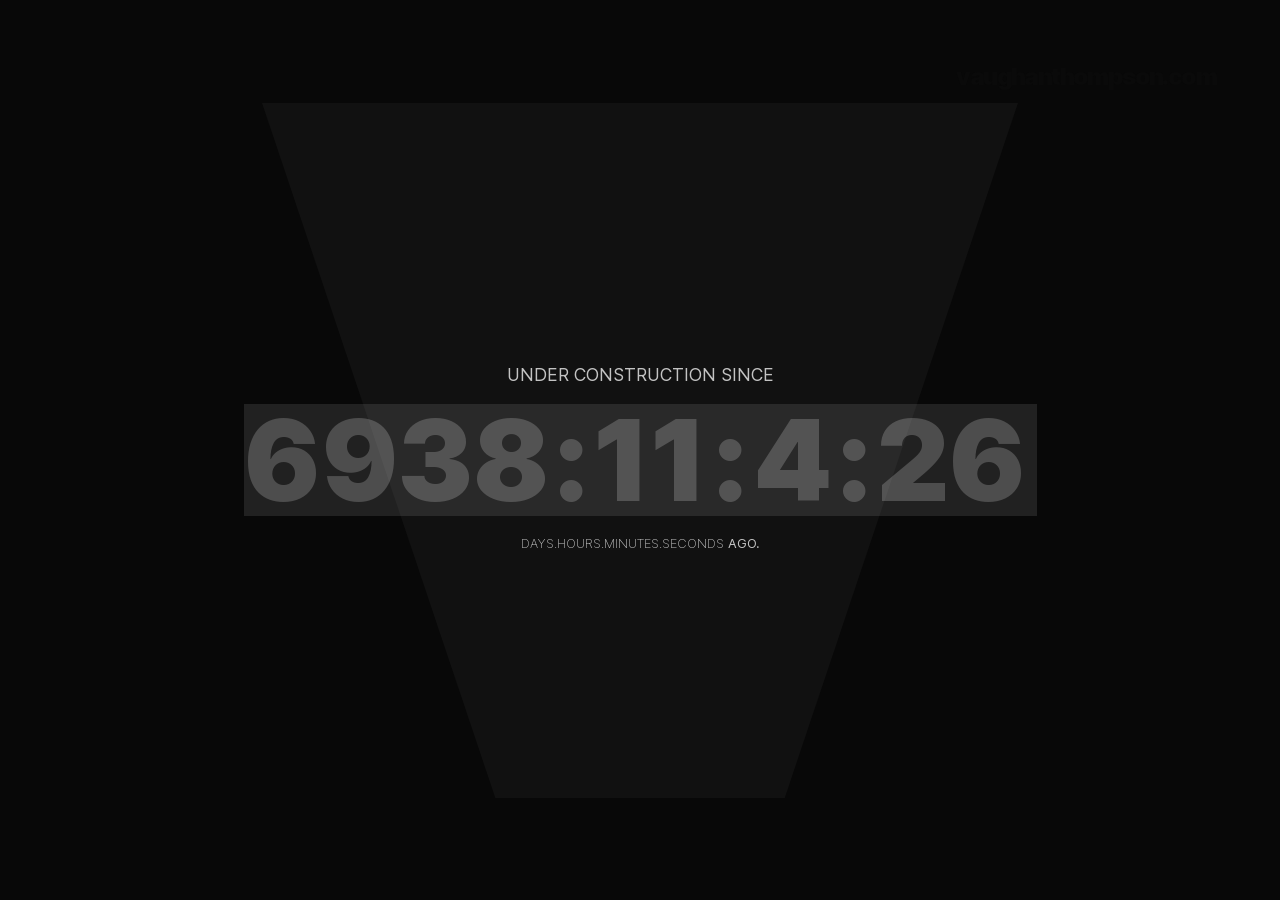
<file: index.html>
﻿
<!DOCTYPE html>
<html>
<head>

    <title>vaughanthompson.com</title>
    <meta charset="utf-8" />
    <meta name="viewport" content="width=device-width, minimum-scale=1, initial-scale=1, shrink-to-fit=no">
    <meta name="twitter:title" property="og:title" content="Vaughan Thompson. vaughanthompson.com" />
    <meta name="twitter:card" content="Summary">
    <meta name="twitter:site" property="og:site_name" content="vaughanthompson.com" />
    <meta name="description" property="og:description" content="New Zealand based designer - graphic design, branding and UI development for clients worldwide." />
    <meta name="twitter:image" property="og:image" content="https://vaughanthompson.com/images/icons/200x200profile.png" />
    <meta property="og:type" content="website" />
    <meta name="twitter:url" property="og:url" content="https://vaughanthompson.com" />
    <link rel="apple-touch-icon-precomposed" sizes="76x76" href="/images/icons/apple-touch-icon-76x76-precomposed.png">
    <link rel="apple-touch-icon-precomposed" sizes="120x120" href="/images/icons/apple-touch-icon-120x120-precomposed.png">
    <link rel="apple-touch-icon-precomposed" sizes="152x152" href="/images/icons/apple-touch-icon-152x152-precomposed.png">
    <link rel="apple-touch-icon-precomposed" sizes="167x167" href="/images/icons/apple-touch-icon-167x167-precomposed.png">
    <link rel="apple-touch-icon-precomposed" sizes="180x180" href="/images/icons/apple-touch-icon-180x180-precomposed.png">
    <link rel="icon" sizes="192x192" href="/images/icons/favicon-192.png">
    <link rel="shortcut icon" type="image/x-icon" href="/images/icons/favicon.ico">

    <link rel="stylesheet" type="text/css" href="/css/normalize.css">
    <link rel="stylesheet" type="text/css" href="/css/styles.css">
    
    <!-- Global site tag (gtag.js) - Google Analytics -->
    <script async src="https://www.googletagmanager.com/gtag/js?id=UA-7653561-3"></script>
    <script>
        window.dataLayer = window.dataLayer || [];
        function gtag(){dataLayer.push(arguments);}
        gtag('js', new Date());

        gtag('config', 'UA-7653561-3');
    </script>

<script type="application/ld+json">
    {
        "@context": "http://schema.org",
        "@graph": [{
            "@type": "WebPage",
            "name": "Vaughan Thompson",
            "url": "http://vaughanthompson.com"
        },{
        "@type": "Person",
        "address": {
        "@type": "PostalAddress",
        "addressLocality": "Christchurch",
        "addressCountry": "New Zealand"
        },
        "email": "vaughan@pixlbox.co.nz",
        "image": "https://pixlbox.co.nz/images/misc/vaughan1/m.jpg",
        "jobTitle": "Designer Director",
        "name": "Vaughan Thompson",
        "telephone": "64212265308",
        "url": "http://vaughanthompson.com",
        "sameAs" : [ "https://twitter.com/pixlboxltd",
        "https://www.instagram.com/pixlbox/",
        "https://dribbble.com/VaughanT"
        ]}
    ]}
</script>




</head>

<body>


<main id="holding">

    <div>
        <h1 style="align-self: flex-end;">vaughanthompson.com</h1>

        <div>
            <h2>Under construction since</h2>
            <div class="countup" id="countup1">
                <span class="timeel days">00</span>
                <span class="timeel timeRefDays">:</span>
                <span class="timeel hours">00</span>
                <span class="timeel timeRefHours">:</span>
                <span class="timeel minutes">00</span>
                <span class="timeel timeRefMinutes">:</span>
                <span class="timeel seconds">00</span>
            </div>
            <h3>Days.Hours.Minutes.Seconds <strong>Ago.</strong></h3>
        </div>
        
    </div>

  


</main>


    <script>
        /*
        * Basic Count Up from Date and Time
        * Author: @mrwigster / https://guwii.com/bytes/count-date-time-javascript/
        */
        window.onload = function() {
        // Month Day, Year Hour:Minute:Second, id-of-element-container
        countUpFromTime("Dec 6, 2007 07:36:09", 'countup1'); // ****** Change this line!
        };
        function countUpFromTime(countFrom, id) {
        countFrom = new Date(countFrom).getTime();
        var now = new Date(),
            countFrom = new Date(countFrom),
            timeDifference = (now - countFrom);
            
        var secondsInADay = 60 * 60 * 1000 * 24,
            secondsInAHour = 60 * 60 * 1000;
            
        days = Math.floor(timeDifference / (secondsInADay) * 1);
        hours = Math.floor((timeDifference % (secondsInADay)) / (secondsInAHour) * 1);
        mins = Math.floor(((timeDifference % (secondsInADay)) % (secondsInAHour)) / (60 * 1000) * 1);
        secs = Math.floor((((timeDifference % (secondsInADay)) % (secondsInAHour)) % (60 * 1000)) / 1000 * 1);

        var idEl = document.getElementById(id);
        idEl.getElementsByClassName('days')[0].innerHTML = days;
        idEl.getElementsByClassName('hours')[0].innerHTML = hours;
        idEl.getElementsByClassName('minutes')[0].innerHTML = mins;
        idEl.getElementsByClassName('seconds')[0].innerHTML = secs;

        clearTimeout(countUpFromTime.interval);
        countUpFromTime.interval = setTimeout(function(){ countUpFromTime(countFrom, id); }, 1000);
        }
    </script>


</body>
</html>
</file>
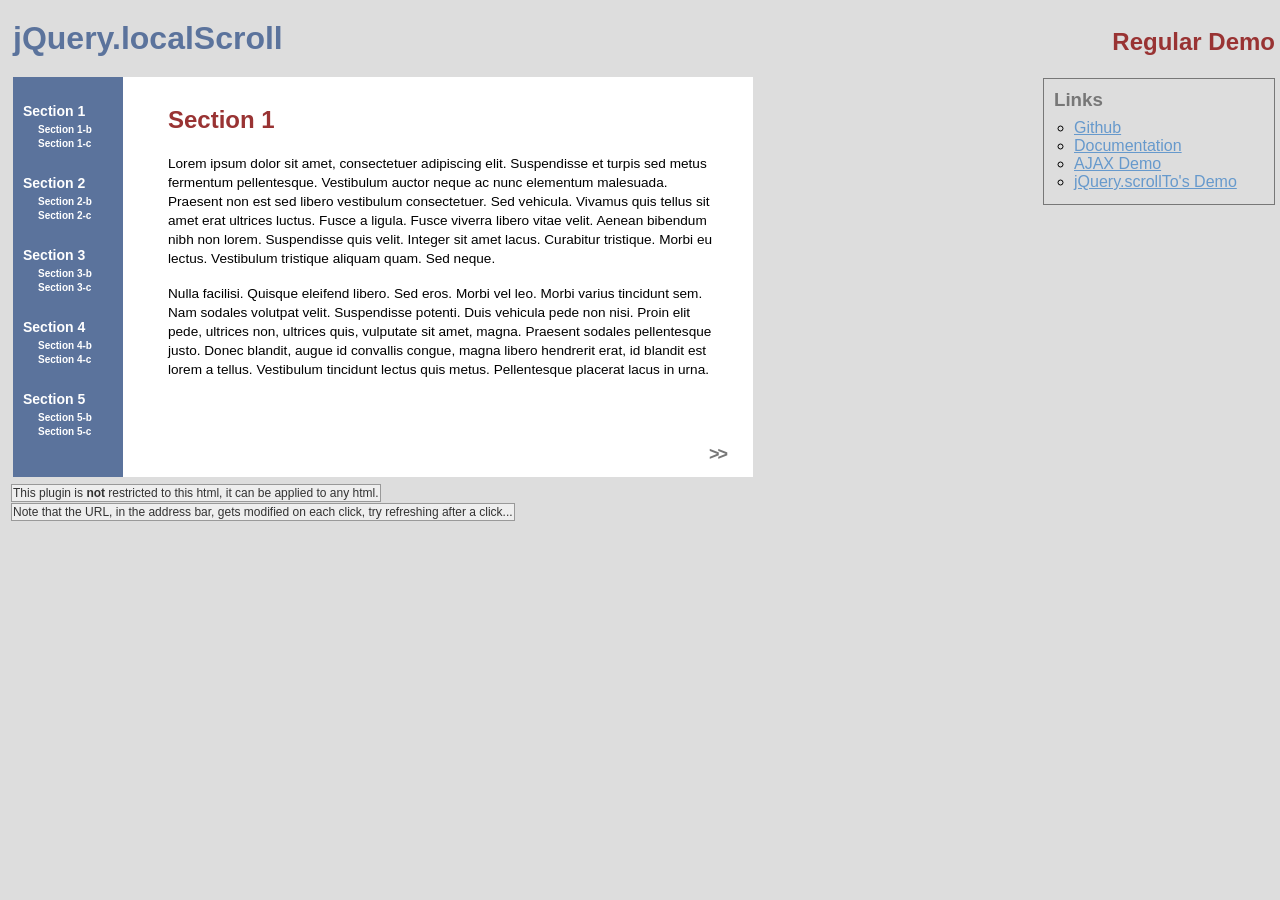
<file: js/jquery.localScroll-1.4.0/demo/index.html>
<!DOCTYPE html PUBLIC "-//W3C//DTD XHTML 1.0 Transitional//EN" "http://www.w3.org/TR/xhtml1/DTD/xhtml1-transitional.dtd">
<html xmlns="http://www.w3.org/1999/xhtml">
<head>
	<meta http-equiv="Content-Type" content="text/html; charset=iso-8859-1" />
	<title>jQuery.localScroll</title>
	<meta name="keywords" content="javascript, jquery, plugins, scroll, anchor, to, navigation, scrollTo, smooth, animation, overflow, element, window, effect, lazy, ariel, flesler, customizable" />
	<meta name="description" content="Demo of jQuery.localScroll. A jQuery plugin to make anchor navigation work with a smooth animation, made by Ariel Flesler." />
	<meta name="robots" content="index,follow" />
	<link type="text/css" rel="stylesheet" href="css/style.css" />
	<script type="text/javascript" src="https://ajax.googleapis.com/ajax/libs/jquery/1.8.0/jquery.min.js"></script>
	<script type="text/javascript" src="./js/jquery.scrollTo.min.js"></script>
	<script type="text/javascript" src="../jquery.localScroll.js"></script>
	<script type="text/javascript">
		jQuery(function( $ ){
			/**
			 * Most jQuery.localScroll's settings, actually belong to jQuery.ScrollTo, check it's demo for an example of each option.
			 * @see http://demos.flesler.com/jquery/scrollTo/
			 * You can use EVERY single setting of jQuery.ScrollTo, in the settings hash you send to jQuery.localScroll.
			 */
			
			// The default axis is 'y', but in this demo, I want to scroll both
			// You can modify any default like this
			$.localScroll.defaults.axis = 'xy';
			
			/**
			 * NOTE: I use $.localScroll instead of $('#navigation').localScroll() so I
			 * also affect the >> and << links. I want every link in the page to scroll.
			 */
			$.localScroll({
				target: '#content', // could be a selector or a jQuery object too.
				queue:true,
				duration:1000,
				hash:true,
				onBefore:function( e, anchor, $target ){
					// The 'this' is the settings object, can be modified
				},
				onAfter:function( anchor, settings ){
					// The 'this' contains the scrolled element (#content)
				}
			});
		});
	</script>
</head>
<body>
	<h1>jQuery.localScroll</h1>
	<h2 class="title">Regular Demo</h2>
	<ul id="navigation">
		<li class="sup">
			<a href="#section1">Section 1</a>
			<ul>
				<li><a href="#section1b">Section 1-b</a></li>
				<li><a href="#section1c">Section 1-c</a></li>
			</ul>					
		</li>
		<li class="sup">
			<a href="#section2">Section 2</a>
			<ul>
				<li><a href="#section2b">Section 2-b</a></li>
				<li><a href="#section2c">Section 2-c</a></li>
			</ul>	
		</li>
		<li class="sup">
			<a href="#section3">Section 3</a>
			<ul>
				<li><a href="#section3b">Section 3-b</a></li>
				<li><a href="#section3c">Section 3-c</a></li>
			</ul>
		</li>
		<li class="sup">
			<a href="#section4">Section 4</a>
			<ul>
				<li><a href="#section4b">Section 4-b</a></li>
				<li><a href="#section4c">Section 4-c</a></li>
			</ul>
		</li>
		<li class="sup">
			<a href="#section5">Section 5</a>
			<ul>
				<li><a href="#section5b">Section 5-b</a></li>
				<li><a href="#section5c">Section 5-c</a></li>
			</ul>
		</li>
	</ul>															
	<div id="content">
		<div class="section">
			<ul>
				<li class="sub" id="section1">
					<h2>Section 1</h2>
					<p>Lorem ipsum dolor sit amet, consectetuer adipiscing elit. Suspendisse et turpis sed metus fermentum pellentesque. Vestibulum auctor neque ac nunc elementum malesuada. Praesent non est sed libero vestibulum consectetuer. Sed vehicula. Vivamus quis tellus sit amet erat ultrices luctus. Fusce a ligula. Fusce viverra libero vitae velit. Aenean bibendum nibh non lorem. Suspendisse quis velit. Integer sit amet lacus. Curabitur tristique. Morbi eu lectus. Vestibulum tristique aliquam quam. Sed neque.</p>
					<p>Nulla facilisi. Quisque eleifend libero. Sed eros. Morbi vel leo. Morbi varius tincidunt sem. Nam sodales volutpat velit. Suspendisse potenti. Duis vehicula pede non nisi. Proin elit pede, ultrices non, ultrices quis, vulputate sit amet, magna. Praesent sodales pellentesque justo. Donec blandit, augue id convallis congue, magna libero hendrerit erat, id blandit est lorem a tellus. Vestibulum tincidunt lectus quis metus. Pellentesque placerat lacus in urna.</p>
					<a href="#section1b" class="next">&gt;&gt;</a>
				</li>
				<li class="sub" id="section1b">
					<h2>Section 1-b</h2>
					<p>Lorem ipsum dolor sit amet, consectetuer adipiscing elit. Suspendisse et turpis sed metus fermentum pellentesque. Vestibulum auctor neque ac nunc elementum malesuada. Praesent non est sed libero vestibulum consectetuer. Sed vehicula. Vivamus quis tellus sit amet erat ultrices luctus. Fusce a ligula. Fusce viverra libero vitae velit. Aenean bibendum nibh non lorem. Suspendisse quis velit. Integer sit amet lacus. Curabitur tristique. Morbi eu lectus. Vestibulum tristique aliquam quam. Sed neque.</p>
					<p>Nulla facilisi. Quisque eleifend libero. Sed eros. Morbi vel leo. Morbi varius tincidunt sem. Nam sodales volutpat velit. Suspendisse potenti. Duis vehicula pede non nisi. Proin elit pede, ultrices non, ultrices quis, vulputate sit amet, magna. Praesent sodales pellentesque justo. Donec blandit, augue id convallis congue, magna libero hendrerit erat, id blandit est lorem a tellus. Vestibulum tincidunt lectus quis metus. Pellentesque placerat lacus in urna.</p>
					<a href="#section1" class="prev">&lt;&lt;</a>
					<a href="#section1c" class="next">&gt;&gt;</a>					
				</li>
				<li class="sub" id="section1c">
					<h2>Section 1-c</h2>
					<p>Lorem ipsum dolor sit amet, consectetuer adipiscing elit. Suspendisse et turpis sed metus fermentum pellentesque. Vestibulum auctor neque ac nunc elementum malesuada. Praesent non est sed libero vestibulum consectetuer. Sed vehicula. Vivamus quis tellus sit amet erat ultrices luctus. Fusce a ligula. Fusce viverra libero vitae velit. Aenean bibendum nibh non lorem. Suspendisse quis velit. Integer sit amet lacus. Curabitur tristique. Morbi eu lectus. Vestibulum tristique aliquam quam. Sed neque.</p>
					<p>Nulla facilisi. Quisque eleifend libero. Sed eros. Morbi vel leo. Morbi varius tincidunt sem. Nam sodales volutpat velit. Suspendisse potenti. Duis vehicula pede non nisi. Proin elit pede, ultrices non, ultrices quis, vulputate sit amet, magna. Praesent sodales pellentesque justo. Donec blandit, augue id convallis congue, magna libero hendrerit erat, id blandit est lorem a tellus. Vestibulum tincidunt lectus quis metus. Pellentesque placerat lacus in urna.</p>
					<a href="#section1b" class="prev">&lt;&lt;</a>
				</li>				
			</ul>
		</div>
		<div class="section">
			<ul>
				<li class="sub" id="section2" >
					<h2>Section 2</h2>
					<p>Nullam et sem eget massa pellentesque dapibus. Nulla sollicitudin enim quis odio. Quisque ipsum lorem, volutpat eget, condimentum ac, posuere id, risus. Suspendisse tortor metus, aliquet in, varius nec, hendrerit a, libero. Suspendisse iaculis. Fusce commodo urna ut enim. Fusce tempus eros. Phasellus sodales tellus id dolor. Integer sollicitudin, turpis ac interdum condimentum, enim enim tempus metus, sed imperdiet massa diam nec elit. Mauris ante augue, hendrerit non, commodo ac, porttitor eu, turpis.</p>
					<p>In fermentum nibh ut diam. Mauris sagittis, tellus ac molestie fermentum, arcu orci pharetra mi, id vehicula massa leo vel pede. Nullam semper tincidunt lorem. Proin arcu libero, auctor sed, interdum egestas, ullamcorper et, lacus. Donec id lectus eget diam accumsan ullamcorper. Donec at urna et lacus condimentum pellentesque. Phasellus dapibus hendrerit massa. Sed sed ipsum. Quisque venenatis. Donec vel turpis. Vivamus quis augue a turpis facilisis facilisis. Pellentesque augue ipsum, bibendum id.</p>
					<a href="#section2b" class="next">&gt;&gt;</a>	
				</li>
				<li class="sub" id="section2b">
					<h2>Section 2-b</h2>
					<p>Nullam et sem eget massa pellentesque dapibus. Nulla sollicitudin enim quis odio. Quisque ipsum lorem, volutpat eget, condimentum ac, posuere id, risus. Suspendisse tortor metus, aliquet in, varius nec, hendrerit a, libero. Suspendisse iaculis. Fusce commodo urna ut enim. Fusce tempus eros. Phasellus sodales tellus id dolor. Integer sollicitudin, turpis ac interdum condimentum, enim enim tempus metus, sed imperdiet massa diam nec elit. Mauris ante augue, hendrerit non, commodo ac, porttitor eu, turpis.</p>
					<p>In fermentum nibh ut diam. Mauris sagittis, tellus ac molestie fermentum, arcu orci pharetra mi, id vehicula massa leo vel pede. Nullam semper tincidunt lorem. Proin arcu libero, auctor sed, interdum egestas, ullamcorper et, lacus. Donec id lectus eget diam accumsan ullamcorper. Donec at urna et lacus condimentum pellentesque. Phasellus dapibus hendrerit massa. Sed sed ipsum. Quisque venenatis. Donec vel turpis. Vivamus quis augue a turpis facilisis facilisis. Pellentesque augue ipsum, bibendum id</p>
					<a href="#section2" class="prev">&lt;&lt;</a>
					<a href="#section2c" class="next">&gt;&gt;</a>	
				</li>
				<li class="sub" id="section2c">
					<h2>Section 2-c</h2>
					<p>Nullam et sem eget massa pellentesque dapibus. Nulla sollicitudin enim quis odio. Quisque ipsum lorem, volutpat eget, condimentum ac, posuere id, risus. Suspendisse tortor metus, aliquet in, varius nec, hendrerit a, libero. Suspendisse iaculis. Fusce commodo urna ut enim. Fusce tempus eros. Phasellus sodales tellus id dolor. Integer sollicitudin, turpis ac interdum condimentum, enim enim tempus metus, sed imperdiet massa diam nec elit. Mauris ante augue, hendrerit non, commodo ac, porttitor eu, turpis.</p>
					<p>In fermentum nibh ut diam. Mauris sagittis, tellus ac molestie fermentum, arcu orci pharetra mi, id vehicula massa leo vel pede. Nullam semper tincidunt lorem. Proin arcu libero, Donec at urna et lacus condimentum pellentesque. Phasellus dapibus hendrerit massa. Sed sed ipsum. Quisque venenatis. Donec vel turpis. Vivamus quis augue a turpis facilisis facilisis. Pellentesque augue ipsum, bibendum id, scelerisque id, venenatis sit amet, nulla.</p>
					<a href="#section2b" class="prev">&lt;&lt;</a>
				</li>
			</ul>
		</div>
		<div class="section">
			<ul>
				<li class="sub" id="section3">
					<h2>Section 3</h2>
					<p>Aliquam erat volutpat. In a neque. Mauris malesuada consectetuer metus. Etiam molestie. Cum sociis natoque penatibus et magnis dis parturient montes, nascetur ridiculus mus. Integer scelerisque gravida libero. Nulla nisi massa, consequat nec, gravida sit amet, imperdiet in, est. Nam gravida lacus. Etiam sem tortor, faucibus eget, iaculis euismod, molestie consequat, mauris. Phasellus consectetuer lobortis eros. Maecenas sit amet arcu. Morbi ut enim. Fusce sem augue, consectetuer in, tempus eu, dictum vel, felis. Praesent nisl tortor, aliquet a, fermentum ac, molestie vitae, libero.</p>
					<p>Donec lacinia neque et justo. Vestibulum pretium semper tellus. Phasellus lacinia tristique purus. Id, orci. Pellentesque habitant morbi tristique senectus et netus et malesuada fames ac turpis egestas. Nulla non orci eu felis accumsan blandit. Nam condimentum. Quisque pulvinar. Cras nibh. Sed quis lorem id erat feugiat vulputate.</p>
					<a href="#section3b" class="next">&gt;&gt;</a>	
				</li>
				<li class="sub" id="section3b">
					<h2>Section 3-b</h2>
					<p>Aliquam erat volutpat. Pellentesque cursus, vel dignissim dolor est eget ante. Pellentesque a purus. Proin quis arcu ut ipsum sollicitudin sollicitudin. In a neque. Mauris malesuada consectetuer metus. Etiam molestie. Cum sociis natoque penatibus et magnis dis parturient montes, nascetur ridiculus mus.Nam gravida lacus. Etiam sem tortor, faucibus eget, iaculis euismod, molestie consequat, mauris. Phasellus consectetuer lobortis eros. Maecenas sit amet arcu. Morbi ut enim. Fusce sem augue, consectetuer in, tempus eu, dictum vel, felis. Praesent nisl tortor, aliquet a, fermentum ac, molestie vitae, libero.</p>
					<p>Donec lacinia neque et justo. Vestibulum pretium semper tellus. Phasellus lacinia tristique purus. Sed magna est, auctor quis, egestas et, tristique id, orci. Pellentesque habitant morbi tristique senectus et netus et malesuada fames ac turpis egestas. Nulla non orci eu felis accumsan blandit. Nam condimentum. Sed quis lorem id erat feugiat vulputate.</p>
					<a href="#section3" class="prev">&lt;&lt;</a>
					<a href="#section3c" class="next">&gt;&gt;</a>	
				</li>
				<li class="sub" id="section3c">
					<h2>Section 3-c</h2>
					<p>Aliquam erat volutpat. Pellentesque cursus, pede vel molestie tempor, orci mauris pellentesque mauris. Etiam molestie. Cum sociis natoque penatibus et magnis dis parturient montes, nascetur ridiculus mus. Integer scelerisque gravida libero. Nulla nisi massa, consequat nec, gravida sit amet, imperdiet in, est. Nam gravida lacus. Etiam sem tortor, faucibus eget, iaculis euismod, molestie consequat, mauris. Phasellus consectetuer lobortis eros. Maecenas sit amet arcu. Morbi ut enim. Fusce sem augue, consectetuer in, tempus eu, dictum vel, felis. Praesent nisl tortor, aliquet a, fermentum ac, molestie vitae, libero.</p>
					<p>Donec lacinia neque et justo. Pellentesque habitant morbi tristique senectus et netus et malesuada fames ac turpis egestas. ellentesque cursus, pede vel molestie tempor, orci mauris pellentesque mauris. Nulla non orci eu felis accumsan blandit. Nam condimentum. Quisque pulvinar. Cras nibh. Sed quis lorem id erat feugiat vulputate. </p>
					<a href="#section3b" class="prev">&lt;&lt;</a>
				</li>								
			</ul>
		</div>
		<div class="section">
			<ul>
				<li class="sub" id="section4">
					<h2>Section 4</h2>
					<p>Donec eu diam. Etiam pharetra pede id orci. Mauris tellus enim, ultrices in, vehicula sed, feugiat eget, pede. Vestibulum odio eros, viverra non, posuere sed, elementum blandit, nunc. Fusce sodales cursus nibh. Nam ut sem sed tortor lacinia aliquet. Donec lacus arcu, consectetuer non, dignissim eget, ultrices sed, ligula. Maecenas faucibus lobortis nibh. Ut viverra justo quis felis eleifend ultrices. Integer at magna ut lacus malesuada rutrum. Proin in odio a mi tincidunt faucibus. Lorem ipsum dolor sit amet, consectetuer adipiscing elit. Nullam nisi massa, facilisis vitae, mollis et, ornare sit amet, dolor.</p>
					<p>Quisque turpis eros. Vivamus ullamcorper, diam sit amet pharetra vehicula, sem nisi scelerisque ante, nec mattis risus augue non nulla. Donec elit dui, porttitor eget, ultricies vel, elementum gravida, urna. Aliquam erat volutpat. Mauris libero tellus, facilisis et, aliquet non, pulvinar sagittis, turpis. Quisque eu augue et dui lacinia gravida. Nam in massa a purus blandit mattis. Nulla facilisi.</p>
					<a href="#section4b" class="next">&gt;&gt;</a>	
				</li>
				<li class="sub" id="section4b">
					<h2>Section 4-b</h2>
					<p>Donec eu diam. . Integer viverra ante quis nisi. Vestibulum odio eros, viverra non, posuere sed, elementum blandit, nunc. Fusce sodales cursus nibh. Nam ut sem sed tortor lacinia aliquet. Donec lacus arcu, consectetuer non, dignissim eget, ultrices sed, ligula. Maecenas faucibus lobortis nibh. Ut viverra justo quis felis eleifend ultrices. Integer at magna ut lacus malesuada rutrum. Proin in odio a mi tincidunt faucibus. Lorem ipsum dolor sit amet, consectetuer adipiscing elit. Nullam nisi massa, facilisis vitae, mollis et, ornare sit amet, dolor.</p>
					<p>Quisque turpis eros, blandit vitae, auctor vel, eleifend nec, nisl. Nam justo lacus, elementum vel, rhoncus ut, feugiat id, ante. Vivamus ullamcorper,Nec mattis risus augue non nulla. Donec elit dui, porttitor eget, ultricies vel, elementum gravida, urna. Aliquam erat volutpat. Mauris libero tellus, facilisis et, aliquet non, pulvinar sagittis, turpis. Quisque eu augue et dui lacinia gravida. Nam in massa a purus blandit mattis. Nulla facilisi.</p>
					<a href="#section4" class="prev">&lt;&lt;</a>
					<a href="#section4c" class="next">&gt;&gt;</a>	
				</li>
				<li class="sub" id="section4c">
					<h2>Section 4-c</h2>
					<p>Donec eu diam. Morbi molestie purus at velit. Morbi augue eros, eleifend nec, bibendum tempor, aliquet a, augue. Integer viverra ante quis nisi. Vestibulum odio eros, viverra non, posuere sed, elementum blandit, nunc. Fusce sodales cursus nibh. Nam ut sem sed tortor lacinia aliquet. Donec lacus arcu, consectetuer non, dignissim eget, ultrices sed, ligula. Maecenas faucibus lobortis nibh. Ut viverra justo quis felis eleifend ultrices. Integer at magna ut lacus malesuada rutrum. Proin in odio a mi tincidunt faucibus. Lorem ipsum dolor sit amet, consectetuer adipiscing elit. Nullam nisi massa, facilisis vitae, mollis et, ornare sit amet, dolor.</p>
					<p>Quisque turpis eros, blandit vitae, auctor vel, eleifend nec, nisl. Nec mattis risus augue non nulla. Donec elit dui, porttitor eget, ultricies vel, elementum gravida, urna. Aliquam erat volutpat. Mauris libero tellus, facilisis et, aliquet non, pulvinar sagittis, turpis. Quisque eu augue et dui lacinia gravida. Nam in massa a purus blandit mattis. Nulla facilisi.</p>
					<a href="#section4b" class="prev">&lt;&lt;</a>
				</li>
			</ul>
		</div>
		<div class="section">
			<ul>
				<li class="sub" id="section5">
					<h2>Section 5</h2>
					<p>Fusce sit amet nibh sit amet libero pretium rutrum. Phasellus arcu. Donec turpis lorem, eleifend ut, cursus at, lacinia eget, dolor. Vivamus pulvinar sollicitudin ante. Nulla eu mauris sollicitudin urna fermentum tincidunt. Mauris placerat leo ut quam. Vestibulum ante ipsum primis in faucibus orci luctus et ultrices posuere cubilia Curae; Sed in risus. Aliquam erat volutpat. Cum sociis natoque penatibus et magnis dis parturient montes, nascetur ridiculus mus. Maecenas enim. Suspendisse odio odio, cursus ut, egestas eget, lobortis eget, magna.</p>
					<p>Maecenas ultrices lectus facilisis metus. Fusce imperdiet. Aenean bibendum magna a neque. Aenean vel tellus. Lorem ipsum dolor sit amet, consectetuer adipiscing elit. Fusce gravida, magna non pellentesque interdum, felis odio eleifend ligula, et luctus dolor mi et diam. Vivamus varius nisl sed enim. Sed ultricies fermentum urna.</p>
					<a href="#section5b" class="next">&gt;&gt;</a>	
				</li>
				<li class="sub" id="section5b">
					<h2>Section 5-b</h2>
					<p>Fusce sit amet nibh sit amet libero pretium rutrum. Nam iaculis enim ac ipsum. Donec turpis lorem, eleifend ut, cursus at, lacinia eget, dolor. Vivamus pulvinar sollicitudin ante. Nulla eu mauris sollicitudin urna fermentum tincidunt. Mauris placerat leo ut quam. Vestibulum ante ipsum primis in faucibus orci luctus et ultrices posuere cubilia Curae; Sed in risus. Aliquam erat volutpat. Cum sociis natoque penatibus et magnis dis parturient montes, nascetur ridiculus mus. Maecenas enim. Suspendisse odio odio, cursus ut, egestas eget, lobortis eget, magna.</p>
					<p>Maecenas ultrices lectus facilisis metus. Nunc nec elit vitae lectus posuere aliquam. Integer id justo nec elit varius blandit. Aenean vel tellus. Lorem ipsum dolor sit amet, consectetuer adipiscing elit. Fusce gravida, magna non pellentesque interdum, felis odio eleifend ligula, et luctus dolor mi et diam. Vivamus varius nisl sed enim. Sed ultricies fermentum urna.</p>
					<a href="#section5" class="prev">&lt;&lt;</a>
					<a href="#section5c" class="next">&gt;&gt;</a>	
				</li>
				<li class="sub" id="section5c">
					<h2>Section 5-c</h2>
					<p>Fusce sit amet nibh sit amet libero pretium rutrum. Phasellus arcu. Morbi justo purus, pellentesque ac, fringilla at, adipiscing non, dolor. Suspendisse imperdiet lorem. Nam iaculis enim ac ipsum.  Nulla eu mauris sollicitudin urna fermentum tincidunt. Mauris placerat leo ut quam. Vestibulum ante ipsum primis in faucibus orci luctus et ultrices posuere cubilia Curae; Sed in risus. Aliquam erat volutpat. Cum sociis natoque penatibus et magnis dis parturient montes, nascetur ridiculus mus. Maecenas enim. Suspendisse odio odio, cursus ut, egestas eget, lobortis eget, magna.</p>
					<p>Maecenas ultrices lectus facilisis metus. Nunc nec elit vitae lectus posuere aliquam. Integer id justo nec elit varius blandit. Aenean vel tellus. Lorem ipsum dolor sit amet, consectetuer adipiscing elit. Fusce gravida, magna non pellentesque interdum, felis odio eleifend ligula, et luctus dolor mi et diam. Vivamus varius nisl sed enim. Sed ultricies fermentum urna.</p>
					<a href="#section5b" class="prev">&lt;&lt;</a>
				</li>
			</ul>
		</div>
	</div>
	<span id="first" class="message">This plugin is <strong>not</strong> restricted to this html, it can be applied to any html.</span>
	<span id="second" class="message">Note that the URL, in the address bar, gets modified on each click, try refreshing after a click...</span>
	<div id="links">
		<h3>Links</h3>
		<ul>
			<li><a target="_blank" href="https://github.com/flesler/jquery.localScroll">Github</a></li>
			<li><a target="_blank" href="http://flesler.blogspot.com/2007/10/jquerylocalscroll-10.html">Documentation</a></li>
			<li><a href="ajax/" rev="prev" rel="next" type="text/html">AJAX Demo</a></li>
			<li><a href="http://demos.flesler.com/jquery/scrollTo/" rel="prev" rev="next" type="text/html">jQuery.scrollTo's Demo</a></li>
		</ul>
	</div>
</body>
</html>
</file>
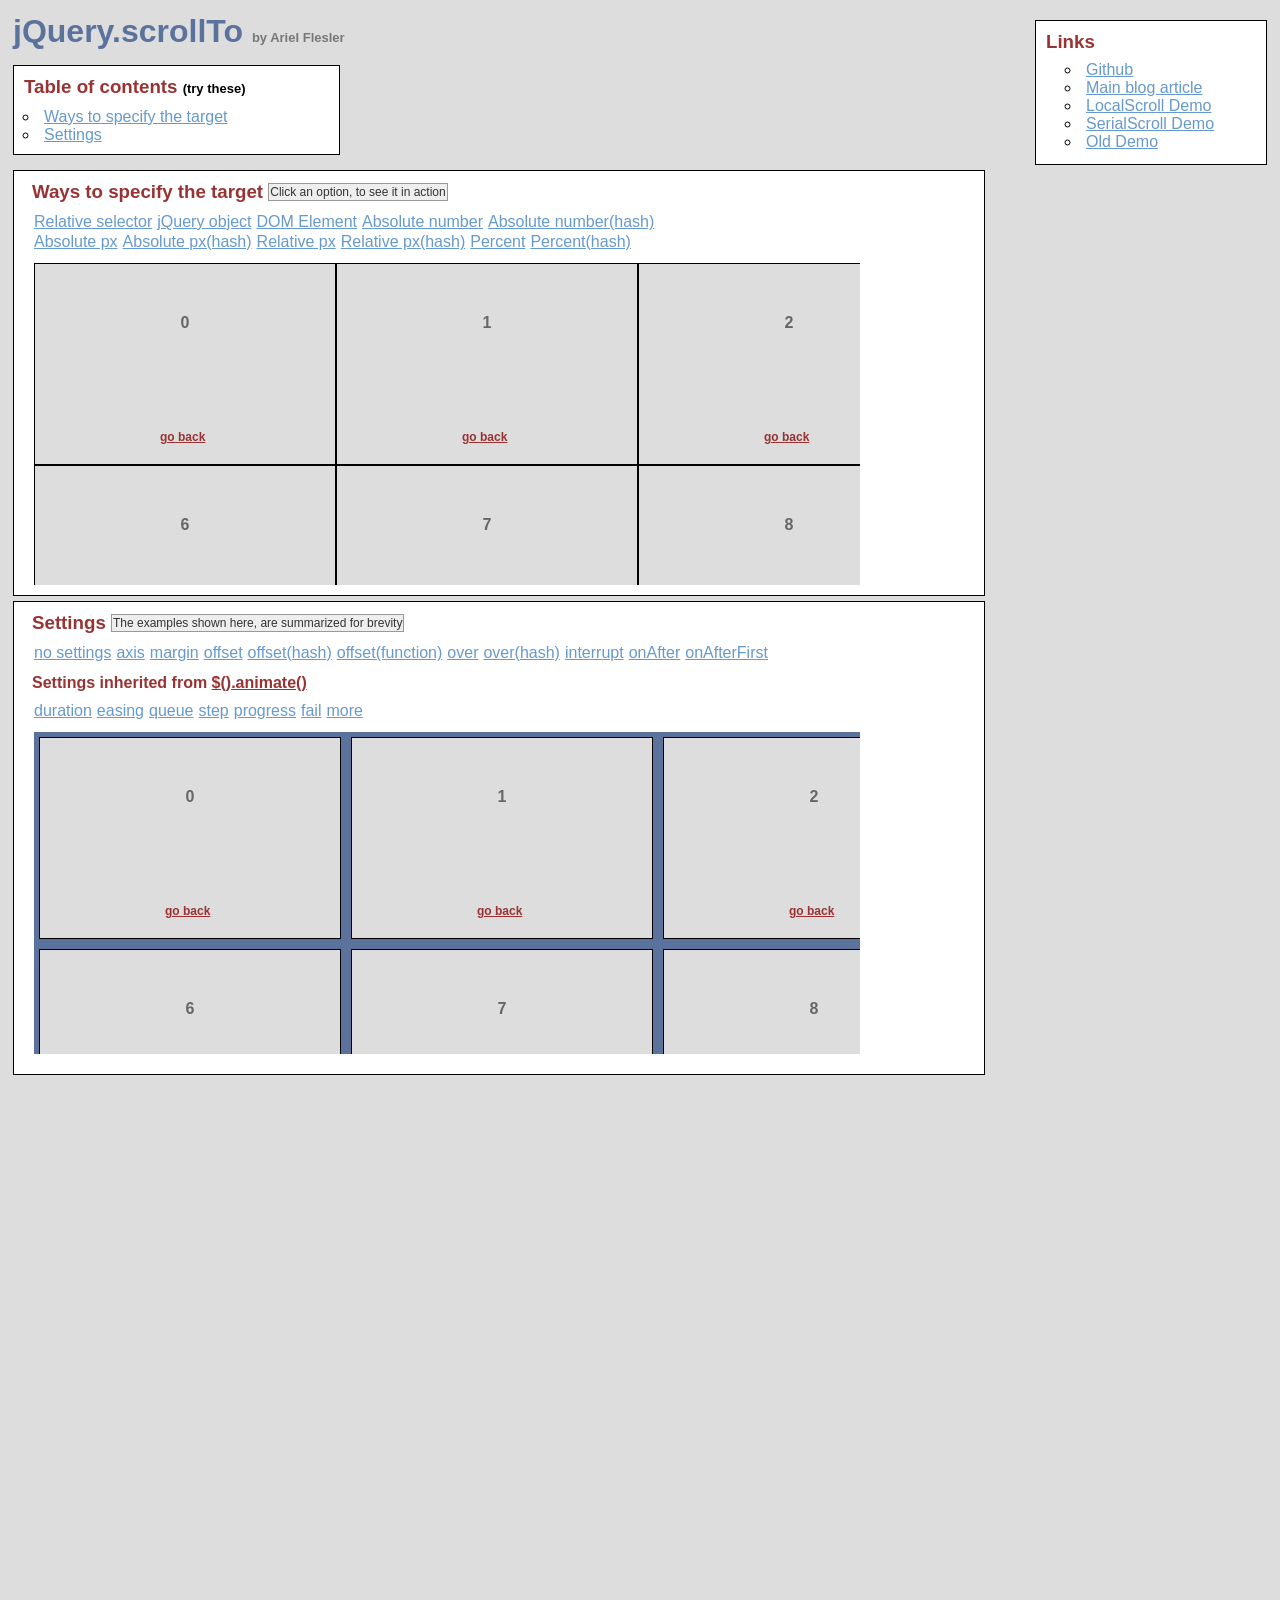
<file: js/jquery.scrollTo-2.1.0/demo/index.html>
<!DOCTYPE html PUBLIC "-//W3C//DTD XHTML 1.0 Transitional//EN" "http://www.w3.org/TR/xhtml1/DTD/xhtml1-transitional.dtd">
<html xmlns="http://www.w3.org/1999/xhtml">
<head>
	<meta http-equiv="Content-Type" content="text/html; charset=iso-8859-1" />
	<title>jQuery.scrollTo</title>
	<meta name="keywords" content="javascript, jquery, plugins, scroll, scrollTo, smooth, animation, to, effect, ariel, flesler, window, overflow, element, navigation, customizable" />
	<meta name="description" content="Demo of jQuery.ScrollTo. A very light and highly customizable jQuery plugin, to scroll overflowed elements or the window itself, made by Ariel Flesler." />
	<meta name="robots" content="index,follow" />
	<link type="text/css" rel="stylesheet" href="css/style.css" />
	<script type="text/javascript" src="https://ajax.googleapis.com/ajax/libs/jquery/1.8.0/jquery.min.js"></script>
	<script type="text/javascript" src="../jquery.scrollTo.js"></script>
	<script type="text/javascript">
		jQuery(function( $ ){
			/**
			 * Demo binding and preparation, no need to read this part
			 */
				//borrowed from jQuery easing plugin
				//http://gsgd.co.uk/sandbox/jquery.easing.php
				$.easing.elasout = function(x, t, b, c, d) {
					var s=1.70158;var p=0;var a=c;
					if (t==0) return b;  if ((t/=d)==1) return b+c;  if (!p) p=d*.3;
					if (a < Math.abs(c)) { a=c; var s=p/4; }
					else var s = p/(2*Math.PI) * Math.asin (c/a);
					return a*Math.pow(2,-10*t) * Math.sin( (t*d-s)*(2*Math.PI)/p ) + c + b;
				};
				$('a.back').click(function() {
					$(this).parents('div.pane').scrollTo(0, 800, { queue:true });
					$(this).parents('div.section').find('span.message').text( this.title);
					return false;
				});
				//just for the example, to stop the click on the links.
				$('ul.links').click(function(e){
					var link = e.target;
					if (link.target === '_blank') {
						return;
					}
					e.preventDefault();
					link.blur();
					if (link.title) {
						$(this).parent().find('span.message').text(link.title);
					}
				});
			
			// This one is important, many browsers don't reset scroll on refreshes
			// Reset all scrollable panes to (0,0)
			$('div.pane').scrollTo(0);
			// Reset the screen to (0,0)
			$.scrollTo(0);
			
			// TOC, shows how to scroll the whole window
			$('#toc a').click(function() {//$.scrollTo works EXACTLY the same way, but scrolls the whole screen
				$.scrollTo(this.hash, 1500, { easing:'elasout' });
				$(this.hash).find('span.message').text(this.title);
				return false;
			});
			
			// Target examples bindings
			var $target = $('#pane-target');
			$('#target-examples a').click(function() {
				$target.stop(true);
			});

			$('#relative-selector').click(function() {
				$target.scrollTo('li:eq(7)', 800);
			});
			$('#jquery-object').click(function() {
				$target.scrollTo($('#pane-target li:eq(14)') , 800);
			});
			$('#dom-element').click(function() {
				$target.scrollTo(document.getElementById('twenty'), 800);
			});
			$('#absolute-number').click(function() {
				$target.scrollTo(150, 800);
			});
			$('#absolute-number-hash').click(function() {
				$target.scrollTo({ top:800, left:700}, 800);
			});
			$('#absolute-px').click(function() {
				$target.scrollTo('520px', 800);
			});
			$('#absolute-px-hash').click(function() {
				$target.scrollTo({top:'110px', left:'290px'}, 800);
			});
			$('#relative-px').click(function() {
				$target.scrollTo('+=100', 500);
			});
			$('#relative-px-hash').click(function() {				
				$target.scrollTo({top:'-=100px', left:'+=100'}, 500);
			});
			$('#percentage-px').click(function() {				
				$target.scrollTo('50%', 800);
			});
			$('#percentage-px-hash').click(function() {				
				$target.scrollTo({top:'50%', left:'20%'}, 800);
			});
			
			// Settings examples bindings, they will all scroll to the same place, with different settings
			var $settings = $('#pane-settings');
			$('#settings-examples a').click(function() {
				// before each animation, reset to (0,0), skip this.
				$settings.stop(true).scrollTo(0);
			});
			
			$('#settings-no').click(function() {
				$settings.scrollTo('li:eq(15)', 1000);
			});
			$('#settings-axis').click(function() {// only scroll horizontally
				$settings.scrollTo('li:eq(15)', 1000, { axis:'x' });
			});
			$('#settings-duration').click(function() {// it's the same as specifying it in the 2nd argument
				$settings.scrollTo('li:eq(15)', { duration: 3000 });
			});
			$('#settings-easing').click(function() {
				$settings.scrollTo('li:eq(15)', 2500, { easing:'elasout' });
			});
			$('#settings-margin').click(function() {//scroll to the "outer" position of the element
				$settings.scrollTo('li:eq(15)', 1000, { margin:true });
			});
			$('#settings-offset').click(function() {//same as { top:-50, left:-50 }
				$settings.scrollTo('li:eq(15)', 1000, { offset:-50 });
			});
			$('#settings-offset-hash').click(function() {
				$settings.scrollTo('li:eq(15)', 1000, { offset:{ top:-5, left:-30 } });
			});
			$('#settings-offset-function').click(function() {
				$settings.scrollTo('li:eq(15)', 1000, {offset: function() { return {top:-30, left:-5}; }});
			});
			$('#settings-over').click(function() {//same as { top:-50, left:-50 }
				$settings.scrollTo('li:eq(15)', 1000, { over:0.5 });
			});
			$('#settings-over-hash').click(function() {
				$settings.scrollTo('li:eq(15)', 1000, { over:{ top:0.2, left:-0.5 } });
			});
			$('#settings-interrupt').click(function() {
				$settings.scrollTo('li:eq(15)', 10000, { interrupt:true });
			});
			$('#settings-queue').click(function() {//in this case, having 'axis' as 'xy' or 'yx' matters.
				$settings.scrollTo('li:eq(15)', 2000, { queue:true });
			});
			$('#settings-onAfter').click(function() {
				$settings.scrollTo('li:eq(15)', 2000, { 
					onAfter:function() {
						$('#settings-message').text('Got there!');
					}
				});
			});
			$('#settings-onAfterFirst').click(function() {//onAfterFirst exists only when queuing
				$settings.scrollTo('li:eq(15)', 1600, { 
					queue:true,
					onAfterFirst:function() {
						$('#settings-message').text('Got there horizontally!');
					},
					onAfter:function() {
						$('#settings-message').text('Got there vertically!');
					}
				});
			});
			$('#settings-step').click(function() {
				$settings.scrollTo('li:eq(15)', 2000, {step:function(now) {
					$('#settings-message').text(now.toFixed(2));
				}});
			});
			$('#settings-progress').click(function() {
				$settings.scrollTo('li:eq(15)', 2000, {progress:function(_, now) {
					$('#settings-message').text(Math.round(now*100) + '%');
				}});
			});
			$('#settings-fail').click(function() {
				$settings.scrollTo('li:eq(15)', 10000, {interrupt:true, fail:function() {
					$('#settings-message').text('Scroll interrupted!');
				}});
			});
		});
	</script>
</head>
<body>
	<h1>jQuery.scrollTo&nbsp;<strong>by Ariel Flesler</strong></h1>
	
	<div id="toc" class="part">
		<h3>Table of contents&nbsp;<strong>(try these)</strong></h3>
		<ul>
			<li><a title="$.scrollTo('#target-examples', 800, {easing:'elasout'});" href="#target-examples">Ways to specify the target</a></li>
			<li><a title="$.scrollTo('#settings-examples', 800, {easing:'elasout'});" href="#settings-examples">Settings</a></li>
		</ul>
	</div>
	
	<div id="links" class="part">
		<h3>Links</h3>
		<ul>
			<li><a target="_blank" href="https://github.com/flesler/jquery.scrollTo">Github</a></li>
			<li><a target="_blank" href="http://flesler.blogspot.com/2007/10/jqueryscrollto.html">Main blog article</a></li>
			<li><a target="_blank" href="http://demos.flesler.com/jquery/localScroll/">LocalScroll Demo</a></li>
			<li><a target="_blank" href="http://demos.flesler.com/jquery/serialScroll/">SerialScroll Demo</a></li>
			<li><a target="_blank" href="index.old.html">Old Demo</a></li>
		</ul>
	</div>
	<div id="target-examples" class="section part">
		<h3>Ways to specify the target&nbsp;<span id="target-message" class="message">Click an option, to see it in action</span></h3>
		<ul class="links">
			<li><a title="$(...).scrollTo('li:eq(7)', 800);" id="relative-selector" href="#">Relative selector</a></li>
			<li><a title="$(...).scrollTo($('div li:eq(14)'), 800);" id="jquery-object" href="#">jQuery object</a></li>
			<li><a title="$(...).scrollTo(document.getElementById('twenty'), 800);" id="dom-element" href="#">DOM Element</a></li>
			<li><a title="$(...).scrollTo(150, 800);" id="absolute-number" href="#">Absolute number</a></li>
			<li><a title="$(...).scrollTo({ top:800, left:700}, 800);" id="absolute-number-hash" href="#">Absolute number(hash)</a></li>
		</ul>
		<ul class="links">
			<li><a title="$(...).scrollTo('520px', 800);" id="absolute-px" href="#">Absolute px</a></li>
			<li><a title="$(...).scrollTo({top:'110px', left:'290px'}, 800);" id="absolute-px-hash" href="#">Absolute px(hash)</a></li>
			<li><a title="$(...).scrollTo('+=100px', 800);" id="relative-px" href="#">Relative px</a></li>
			<li><a title="$(...).scrollTo({top:'-=100px', left:'+=100'}, 800);" id="relative-px-hash" href="#">Relative px(hash)</a></li>
			<li><a title="$(...).scrollTo('50%', 800);" id="percentage-px" href="#">Percent</a></li>
			<li><a title="$(...).scrollTo({top:'50%', left:'20%'}, 800);" id="percentage-px-hash" href="#">Percent(hash)</a></li>
		</ul>
		<div id="pane-target" class="pane">
			<ul class="elements" style="height:1011px; width:1820px;">
				<li><p>0</p><a href="#" title="$(...).scrollTo(0, 800, {queue:true});" class="back">go back</a></li><li><p>1</p><a href="#" title="$(...).scrollTo(0, 800, {queue:true});" class="back">go back</a></li><li><p>2</p><a href="#" title="$(...).scrollTo(0, 800, {queue:true});" class="back">go back</a></li><li><p>3</p><a href="#" title="$(...).scrollTo(0, 800, {queue:true});" class="back">go back</a></li><li><p>4</p><a href="#" title="$(...).scrollTo(0, 800, {queue:true});" class="back">go back</a></li><li><p>5</p><a href="#" title="$(...).scrollTo(0, 800, {queue:true});" class="back">go back</a></li><li><p>6</p><a href="#" title="$(...).scrollTo(0, 800, {queue:true});" class="back">go back</a></li><li><p>7</p><a href="#" title="$(...).scrollTo(0, 800, {queue:true});" class="back">go back</a></li><li><p>8</p><a href="#" title="$(...).scrollTo(0, 800, {queue:true});" class="back">go back</a></li><li><p>9</p><a href="#" title="$(...).scrollTo(0, 800, {queue:true});" class="back">go back</a></li><li><p>10</p><a href="#" title="$(...).scrollTo(0, 800, {queue:true});" class="back">go back</a></li><li><p>11</p><a href="#" title="$(...).scrollTo(0, 800, {queue:true});" class="back">go back</a></li><li><p>12</p><a href="#" title="$(...).scrollTo(0, 800, {queue:true});" class="back">go back</a></li><li><p>13</p><a href="#" title="$(...).scrollTo(0, 800, {queue:true});" class="back">go back</a></li><li><p>14</p><a href="#" title="$(...).scrollTo(0, 800, {queue:true});" class="back">go back</a></li><li><p>15</p><a href="#" title="$(...).scrollTo(0, 800, {queue:true});" class="back">go back</a></li><li><p>16</p><a href="#" title="$(...).scrollTo(0, 800, {queue:true});" class="back">go back</a></li><li><p>17</p><a href="#" title="$(...).scrollTo(0, 800, {queue:true});" class="back">go back</a></li><li><p>18</p><a href="#" title="$(...).scrollTo(0, 800, {queue:true});" class="back">go back</a></li><li><p>19</p><a href="#" title="$(...).scrollTo(0, 800, {queue:true});" class="back">go back</a></li><li id="twenty"><p>20</p><a href="#" title="$(...).scrollTo(0, 800, {queue:true});" class="back">go back</a></li><li><p>21</p><a href="#" title="$(...).scrollTo(0, 800, {queue:true});" class="back">go back</a></li><li><p>22</p><a href="#" title="$(...).scrollTo(0, 800, {queue:true});" class="back">go back</a></li><li><p>23</p><a href="#" title="$(...).scrollTo(0, 800, {queue:true});" class="back">go back</a></li><li><p>24</p><a href="#" title="$(...).scrollTo(0, 800, {queue:true});" class="back">go back</a></li><li><p>25</p><a href="#" title="$(...).scrollTo(0, 800, {queue:true});" class="back">go back</a></li><li><p>26</p><a href="#" title="$(...).scrollTo(0, 800, {queue:true});" class="back">go back</a></li><li><p>27</p><a href="#" title="$(...).scrollTo(0, 800, {queue:true});" class="back">go back</a></li><li><p>28</p><a href="#" title="$(...).scrollTo(0, 800, {queue:true});" class="back">go back</a></li><li><p>29</p><a href="#" title="$(...).scrollTo(0, 800, {queue:true});" class="back">go back</a></li>
			</ul>
		</div>
	</div>
	<div id="settings-examples" class="section part">
		<h3>Settings&nbsp;<span id="settings-message" class="message">The examples shown here, are summarized for brevity</span></h3>
		<ul class="links">
			<li><a title="$(...).scrollTo('li:eq(15)', 1000);" id="settings-no" href="#">no settings</a></li>
			<li><a title="$(...).scrollTo('li:eq(15)', 1000, {axis:'x'});//only scroll on this axis (can be x, y, xy or yx)" id="settings-axis" href="#">axis</a></li>
			<li><a title="$(...).scrollTo('li:eq(15)', 1000, {margin:true});//deduct the margin and border from the final position" id="settings-margin" href="#">margin</a></li>
			<li><a title="$(...).scrollTo('li:eq(15)', 1000, {offset:-50});//add or deduct from the final position" id="settings-offset" href="#">offset</a></li>
			<li><a title="$(...).scrollTo('li:eq(15)', 1000, {offset: {top:-5, left:-30} });" id="settings-offset-hash" href="#">offset(hash)</a></li>
			<li><a title="$(...).scrollTo('li:eq(15)', 1000, {offset: function() { return {top:-30, left:-5}; }});" id="settings-offset-function" href="#">offset(function)</a></li>
			<li><a title="$(...).scrollTo('li:eq(15)', 1000, {over:0.5});//add or deduct a fraction of its height/width" id="settings-over" href="#">over</a></li>
			<li><a title="$(...).scrollTo('li:eq(15)', 1000, {over:{top:0.2, left:-0.5});" id="settings-over-hash" href="#">over(hash)</a></li>
			<li><a title="Scroll manually to interrupt the animation" id="settings-interrupt" href="#">interrupt</a></li>
			<li><a title="$(...).scrollTo('li:eq(15)', 1600, {onAfter:function() { } });//called after the scrolling ends" id="settings-onAfter" href="#">onAfter</a></li>
			<li><a title="$(...).scrollTo('li:eq(15)', 1600, {queue:true, onAfterFirst:function() { } });//called after the first axis scrolled" id="settings-onAfterFirst" href="#">onAfterFirst</a></li>
		</ul>
		<h4>Settings inherited from <a href="http://api.jquery.com/animate/#animate-properties-options" target="_blank">$().animate()</a></h4>
		<ul class="links">
			<li><a title="$(...).scrollTo('li:eq(15)', {duration:3000});//another way of calling the plugin" id="settings-duration" href="#">duration</a></li>
			<li><a title="$(...).scrollTo('li:eq(15)', 2500, {easing:'elasout'});//specify an easing equation" id="settings-easing" href="#">easing</a></li>
			<li><a title="$(...).scrollTo('li:eq(15)', 1600, {queue:true});//scroll one axis, then the other" id="settings-queue" href="#">queue</a></li>
			<li><a title="$(...).scrollTo('li:eq(15)', 2500, {step:function() { }'});//specify a step function" id="settings-step" href="#">step</a></li>
			<li><a title="$(...).scrollTo('li:eq(15)', 2500, {progress:function() { }'});//specify a progress function" id="settings-progress" href="#">progress</a></li>
			<li><a title="Scroll manually to interrupt and trigger the callback" id="settings-fail" href="#">fail</a></li>
			<li><a href="http://api.jquery.com/animate/#animate-properties-options" target="_blank">more</a></li>
		</ul>
		<div id="pane-settings" class="pane">
			<ul class="elements" style="height:1062px;width:1877px;">
				<li><p>0</p><a href="#" title="$(...).scrollTo(0, 800, {queue:true});" class="back">go back</a></li><li><p>1</p><a href="#" title="$(...).scrollTo(0, 800, {queue:true});" class="back">go back</a></li><li><p>2</p><a href="#" title="$(...).scrollTo(0, 800, {queue:true});" class="back">go back</a></li><li><p>3</p><a href="#" title="$(...).scrollTo(0, 800, {queue:true});" class="back">go back</a></li><li><p>4</p><a href="#" title="$(...).scrollTo(0, 800, {queue:true});" class="back">go back</a></li><li><p>5</p><a href="#" title="$(...).scrollTo(0, 800, {queue:true});" class="back">go back</a></li><li><p>6</p><a href="#" title="$(...).scrollTo(0, 800, {queue:true});" class="back">go back</a></li><li><p>7</p><a href="#" title="$(...).scrollTo(0, 800, {queue:true});" class="back">go back</a></li><li><p>8</p><a href="#" title="$(...).scrollTo(0, 800, {queue:true});" class="back">go back</a></li><li><p>9</p><a href="#" title="$(...).scrollTo(0, 800, {queue:true});" class="back">go back</a></li><li><p>10</p><a href="#" title="$(...).scrollTo(0, 800, {queue:true});" class="back">go back</a></li><li><p>11</p><a href="#" title="$(...).scrollTo(0, 800, {queue:true});" class="back">go back</a></li><li><p>12</p><a href="#" title="$(...).scrollTo(0, 800, {queue:true});" class="back">go back</a></li><li><p>13</p><a href="#" title="$(...).scrollTo(0, 800, {queue:true});" class="back">go back</a></li><li><p>14</p><a href="#" title="$(...).scrollTo(0, 800, {queue:true});" class="back">go back</a></li><li><p>15</p><a href="#" title="$(...).scrollTo(0, 800, {queue:true});" class="back">go back</a></li><li><p>16</p><a href="#" title="$(...).scrollTo(0, 800, {queue:true});" class="back">go back</a></li><li><p>17</p><a href="#" title="$(...).scrollTo(0, 800, {queue:true});" class="back">go back</a></li><li><p>18</p><a href="#" title="$(...).scrollTo(0, 800, {queue:true});" class="back">go back</a></li><li><p>19</p><a href="#" title="$(...).scrollTo(0, 800, {queue:true});" class="back">go back</a></li><li><p>20</p><a href="#" title="$(...).scrollTo(0, 800, {queue:true});" class="back">go back</a></li><li><p>21</p><a href="#" title="$(...).scrollTo(0, 800, {queue:true});" class="back">go back</a></li><li><p>22</p><a href="#" title="$(...).scrollTo(0, 800, {queue:true});" class="back">go back</a></li><li><p>23</p><a href="#" title="$(...).scrollTo(0, 800, {queue:true});" class="back">go back</a></li><li><p>24</p><a href="#" title="$(...).scrollTo(0, 800, {queue:true});" class="back">go back</a></li><li><p>25</p><a href="#" title="$(...).scrollTo(0, 800, {queue:true});" class="back">go back</a></li><li><p>26</p><a href="#" title="$(...).scrollTo(0, 800, {queue:true});" class="back">go back</a></li><li><p>27</p><a href="#" title="$(...).scrollTo(0, 800, {queue:true});" class="back">go back</a></li><li><p>28</p><a href="#" title="$(...).scrollTo(0, 800, {queue:true});" class="back">go back</a></li><li><p>29</p><a href="#" title="$(...).scrollTo(0, 800, {queue:true});" class="back">go back</a></li>
			</ul>
		</div>
	</div>
</body>
</html>
</file>
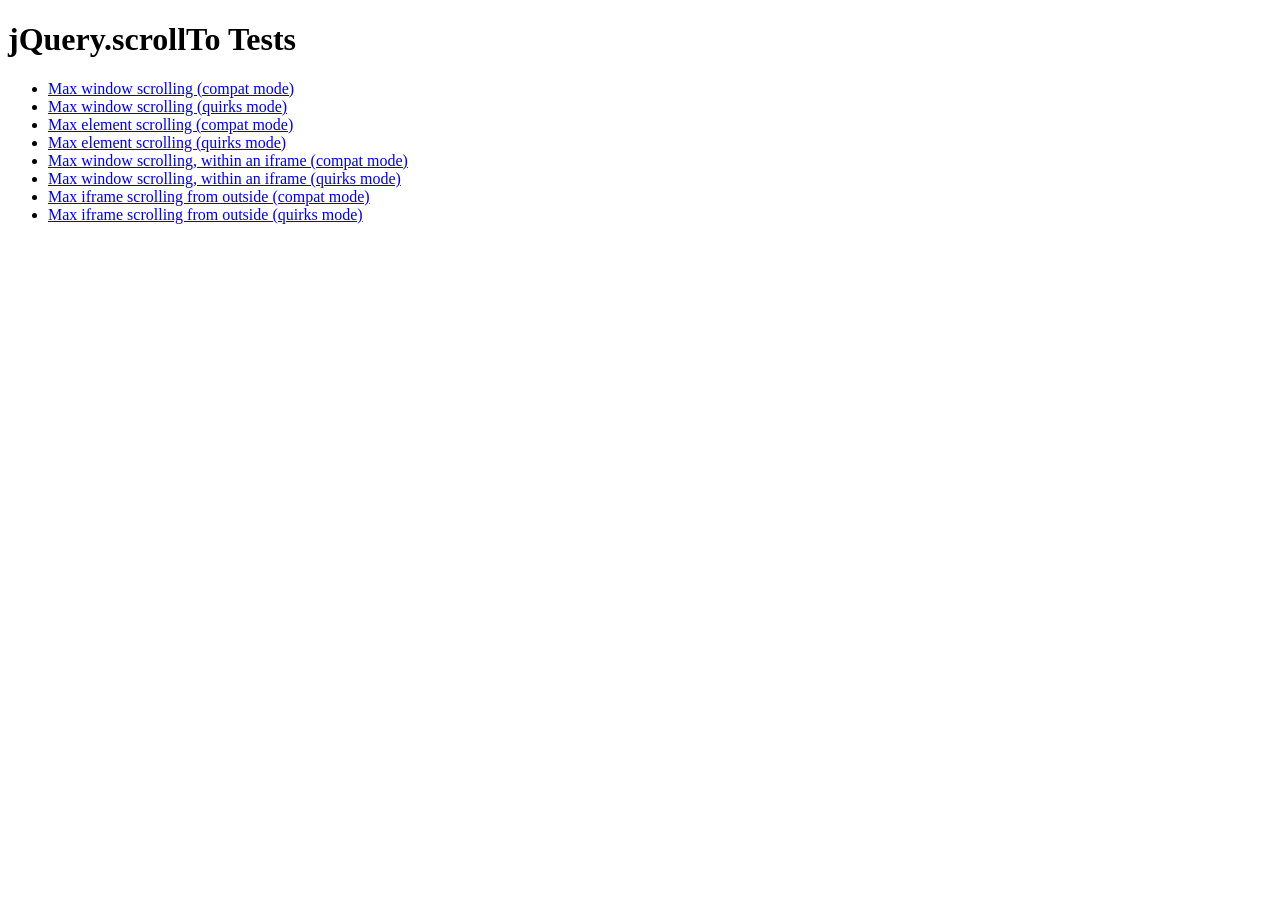
<file: js/jquery.scrollTo-2.1.0/tests/index.html>
<!DOCTYPE html PUBLIC "-//W3C//DTD XHTML 1.0 Transitional//EN" "http://www.w3.org/TR/xhtml1/DTD/xhtml1-transitional.dtd">
<html xmlns="http://www.w3.org/1999/xhtml">
<head>
	<meta http-equiv="Content-Type" content="text/html; charset=iso-8859-1" />
	<title>jQuery.scrollTo Tests</title>
	<meta name="keywords" content="javascript, jquery, plugins, scroll, scrollTo, smooth, animation, to, effect, ariel, flesler, window, overflow, element, navigation, customizable" />
	<meta name="description" content="Tests for jQuery ScrollTo. Made by Ariel Flesler." />
	<meta name="robots" content="index,follow" />
</head>
<body>
	<h1>jQuery.scrollTo Tests</h1>
	
	<ul>
		<li><a href="WinMaxY-compat.html">Max window scrolling (compat mode)</a></li>
		<li><a href="WinMaxY-quirks.html">Max window scrolling (quirks mode)</a></li>
		<li><a href="ElemMaxY-compat.html">Max element scrolling (compat mode)</a></li>
		<li><a href="ElemMaxY-quirks.html">Max element scrolling (quirks mode)</a></li>
		<li><a href="WinMaxY-with-iframe-compat.html">Max window scrolling, within an iframe (compat mode)</a></li>
		<li><a href="WinMaxY-with-iframe-quirks.html">Max window scrolling, within an iframe (quirks mode)</a></li>
		<li><a href="WinMaxY-to-iframe-compat.html">Max iframe scrolling from outside (compat mode)</a></li>
		<li><a href="WinMaxY-to-iframe-quirks.html">Max iframe scrolling from outside (quirks mode)</a></li>
	</ul>
</body>
</html>
</file>
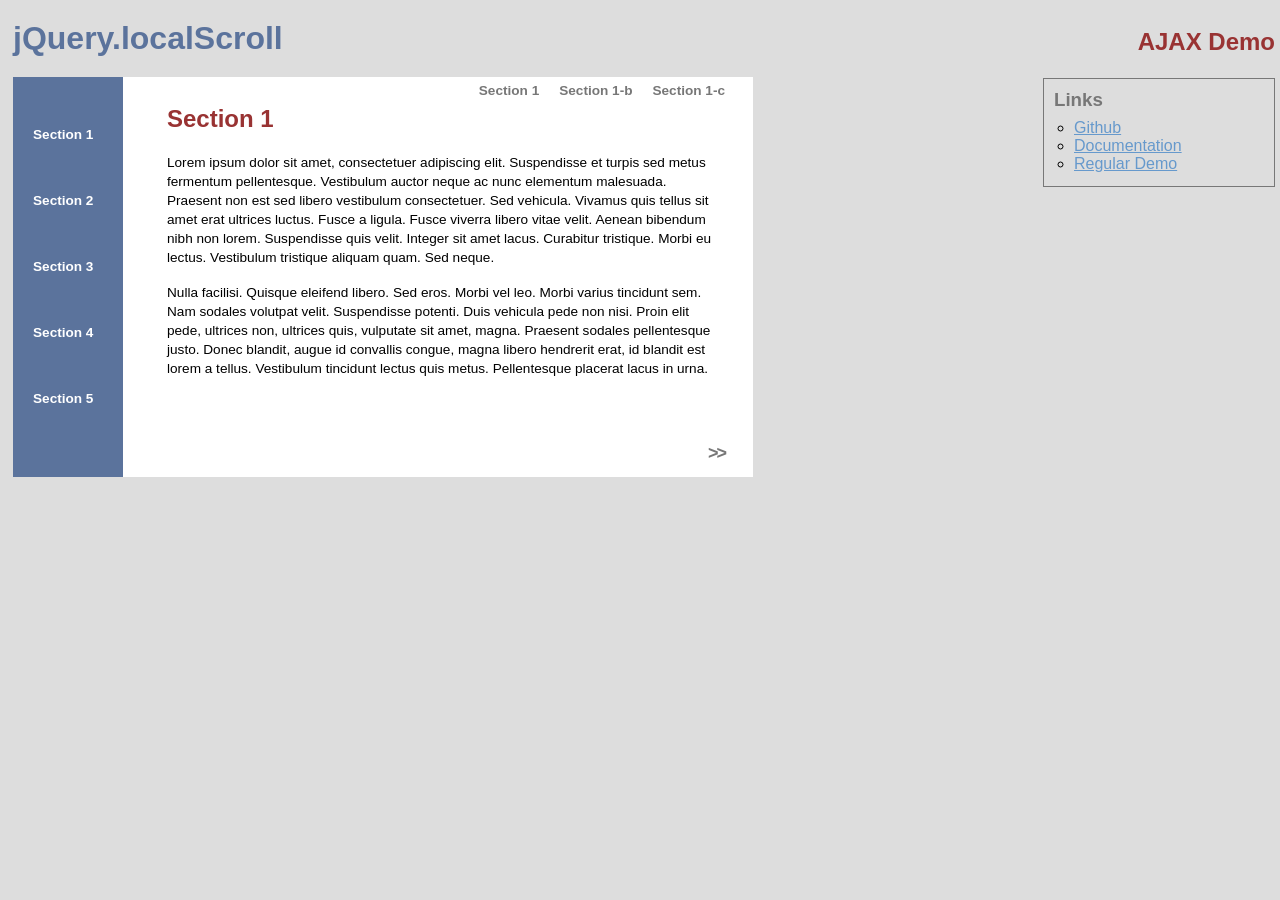
<file: js/jquery.localScroll-1.4.0/demo/ajax/index.html>
<!DOCTYPE html PUBLIC "-//W3C//DTD XHTML 1.0 Transitional//EN" "http://www.w3.org/TR/xhtml1/DTD/xhtml1-transitional.dtd">
<html xmlns="http://www.w3.org/1999/xhtml">
<head>
	<meta http-equiv="Content-Type" content="text/html; charset=iso-8859-1" />
	<title>jQuery.localScroll</title>
	<meta name="keywords" content="javascript, jquery, plugins, scroll, anchor, to, navigation, scrollTo, smooth, animation, ajax, overflow, element, window, lazy, effect, ariel, flesler, customizable" />
	<meta name="description" content="AJAX Demo of jQuery.localScroll. A jQuery plugin to make anchor navigation work with a smooth animation, made by Ariel Flesler." />
	<meta name="robots" content="index,follow" />
	<link type="text/css" rel="stylesheet" href="../css/ajax-style.css" />
	<script type="text/javascript" src="http://ajax.googleapis.com/ajax/libs/jquery/1.8.0/jquery.min.js"></script>
	<script type="text/javascript" src="../js/jquery.scrollTo.min.js"></script>
	<script type="text/javascript" src="../../jquery.localScroll.js"></script>
	<script type="text/javascript">
		jQuery(function( $ ){
			/**
			 * THIS BLOCK IS SPECIFICALLY FOR THE DEMO
			 * Binding of the section links, to load other sections inside the content div
			 */
			var $sections = $('#navigation a'),// Links on the left
				last = null;// Last section
			
			$sections.click(function(){
				if (last !== this) { // let's avoid needless requests
					// I use the extension .ahah for a speicific reason, you use .html or .php or w/e you want.
					$('#content').html( '<p class="loading">Loading...</p>' ).load( this.hash.slice(1) + '.html', function(){
						this.scrollLeft = 0;//scroll back to the left
					});
				}
				last = this;
				this.blur();// Remove the awful outline
				return false;
			});
			
			$sections.eq(0).click(); // Load the first section
			
			/**
			 * Actual call to jQuery.localScroll.
			 * Most jQuery.localScroll's defaults, belong to jQuery.ScrollTo, check it's demo for an example of each option.
			 * @see http://flesler.demos.com/jquery/scrollTo/
			 */
			
			$('#content').localScroll({// only the links inside that jquery object will be affected
				lazy: true, // This is the KEY setting here, makes the links work even after an Ajax load.
				target: '#content', // The element that gets scrolled
				axis:'x', // Horizontal scrolling
				duration:500,
				onBefore:function( e, subsec, $cont ){//'this' is the clicked link
					if( this.blur )
						this.blur(); // Remove the awful outline
				}
			});
		});
	</script>
</head>
<body>
	<h1>jQuery.localScroll</h1>
	<h2 class="title">AJAX Demo</h2>
	<ul id="navigation">
		<li><a href="#section1">Section 1</a></li>
		<li><a href="#section2">Section 2</a></li>
		<li><a href="#section3">Section 3</a></li>
		<li><a href="#section4">Section 4</a></li>
		<li><a href="#section5">Section 5</a></li>
	</ul>															
	<div id="content">
		<p class="loading">Loading...</p>		
	</div>
	<div id="links">
		<h3>Links</h3>
		<ul>
			<li><a target="_blank" href="https://github.com/flesler/jquery.localScroll">Github</a></li>
			<li><a target="_blank" href="http://flesler.blogspot.com/2007/10/jquerylocalscroll-10.html">Documentation</a></li>
			<li><a href="../" rel="prev" rev="next" type="text/html">Regular Demo</a></li>
		</ul>
	</div>
</body>
</html>
</file>
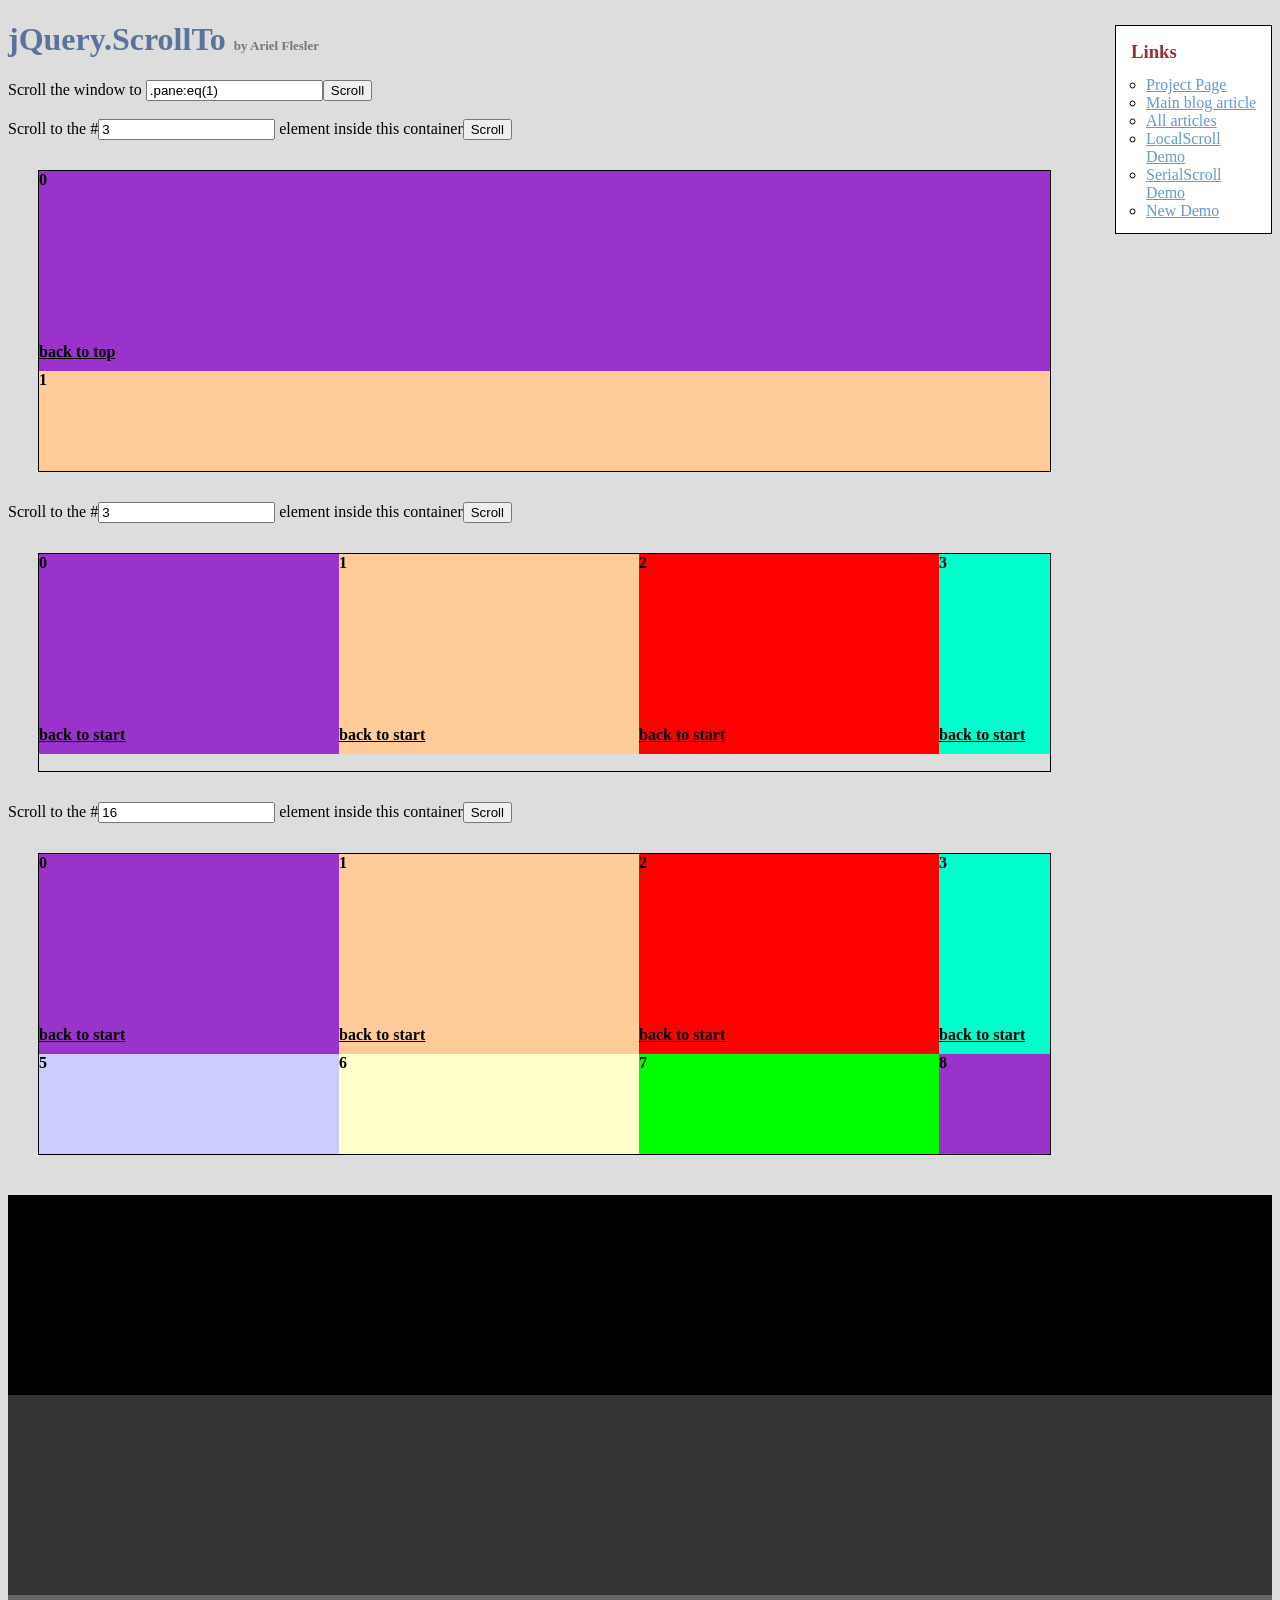
<file: js/jquery.scrollTo-2.1.0/demo/index.old.html>
<!DOCTYPE html PUBLIC "-//W3C//DTD XHTML 1.0 Transitional//EN" "http://www.w3.org/TR/xhtml1/DTD/xhtml1-transitional.dtd">
<html xmlns="http://www.w3.org/1999/xhtml">
<head>
	<meta http-equiv="Content-Type" content="text/html; charset=iso-8859-1" />
	<title>jQuery.ScrollTo</title>
	<meta name="keywords" content="javascript, jquery, plugins, scroll, scrollTo, smooth, animation, to, effect, ariel, flesler, window, overflow, element, navigation, customizable" />
	<meta name="description" content="Demo of jQuery.ScrollTo. A very light and highly customizable jQuery plugin, to scroll overflowed elements or the window itself, made by Ariel Flesler." />
	<meta name="robots" content="index,follow" />
	<link type="text/css" rel="stylesheet" href="css/style.old.css" />
	<script type="text/javascript" src="https://ajax.googleapis.com/ajax/libs/jquery/1.8.0/jquery.min.js"></script>
	<script type="text/javascript" src="../jquery.scrollTo.js"></script>
	<script type="text/javascript">
		jQuery(function( $ ){
			//borrowed from jQuery easing plugin
			//http://gsgd.co.uk/sandbox/jquery.easing.php
			$.easing.elasout = function(x, t, b, c, d) {
				var s=1.70158;var p=0;var a=c;
				if (t==0) return b;  if ((t/=d)==1) return b+c;  if (!p) p=d*.3;
				if (a < Math.abs(c)) { a=c; var s=p/4; }
				else var s = p/(2*Math.PI) * Math.asin (c/a);
				return a*Math.pow(2,-10*t) * Math.sin( (t*d-s)*(2*Math.PI)/p ) + c + b;
			};	
			$('button').click(function(){//this is not the cleanest way to do this, I'm just keeping it short.
				var index = parseInt( $(this).prev('input').val() ) || 0;
				var $c = $(this).parent().next();
				$c.stop().scrollTo('li:eq('+index+')', {duration:2500, easing:'elasout',axis:$c.attr('id')});
			});
			$('#btn_screen').click(function(){
				$.scrollTo( $('#txt_screen').val(), {duration:2500} );
			});
			$('div.container a').click(function(){
				var $c = $(this).parents('.container');
				$c.stop().scrollTo( 0, {duration:2000,axis:$c.attr('id'), queue:true} );
				return false;
			});
		});
	</script>
</head>
<body>
	<h1>jQuery.ScrollTo&nbsp;<strong>by Ariel Flesler</strong></h1>
	<div id="links" class="part" style="width:135px">
		<h3>Links</h3>
		<ul>
			<li><a target="_blank" href="http://plugins.jquery.com/project/ScrollTo">Project Page</a></li>
			<li><a target="_blank" href="http://flesler.blogspot.com/2007/10/jqueryscrollto.html">Main blog article</a></li>
			<li><a target="_blank" href="http://flesler.blogspot.com/search/label/jQuery.ScrollTo">All articles</a></li>
			<li><a target="_blank" href="http://flesler.webs.com/jQuery.LocalScroll/">LocalScroll Demo</a></li>
			<li><a target="_blank" href="http://flesler.webs.com/jQuery.SerialScroll/">SerialScroll Demo</a></li>
			<li><a target="_blank" href="./" rel="prev" rev="next">New Demo</a></li>
		</ul>
	</div>
	<label for="txt_screen">Scroll the window to <input id="txt_screen" type="text" value=".pane:eq(1)" /><input id="btn_screen" type="button" value="Scroll" /></label><br /><br />
	<label>Scroll to the #<input type="text" value="3" /> element inside this container<button>Scroll</button></label>
	<div id="y" class="container">
		<ul>
			<li style="background-color:#9933CC;"><p>0</p><a href="#">back to top</a></li>
			<li style="background-color:#FFCC99;"><p>1</p><a href="#">back to top</a></li>
			<li style="background-color:#FF0000;"><p>2</p><a href="#">back to top</a></li>
			<li style="background-color:#00FFCC;"><p>3</p><a href="#">back to top</a></li>
			<li style="background-color:#663366;"><p>4</p><a href="#">back to top</a></li>
			<li style="background-color:#CCCCFF;"><p>5</p><a href="#">back to top</a></li>
			<li style="background-color:#FFFFCC;"><p>6</p><a href="#">back to top</a></li>
			<li style="background-color:#00FF00;"><p>7</p><a href="#">back to top</a></li>
		</ul>
	</div>
	<label>Scroll to the #<input type="text" value="3" /> element inside this container<button>Scroll</button></label>
	<div id="x" class="container">
		<ul style="width:4820px;">
			<li style="background-color:#9933CC;"><p>0</p><a href="#">back to start</a></li>
			<li style="background-color:#FFCC99;"><p>1</p><a href="#">back to start</a></li>
			<li style="background-color:#FF0000;"><p>2</p><a href="#">back to start</a></li>
			<li style="background-color:#00FFCC;"><p>3</p><a href="#">back to start</a></li>
			<li style="background-color:#663366;"><p>4</p><a href="#">back to start</a></li>
			<li style="background-color:#CCCCFF;"><p>5</p><a href="#">back to start</a></li>
			<li style="background-color:#FFFFCC;"><p>6</p><a href="#">back to start</a></li>
			<li style="background-color:#00FF00;"><p>7</p><a href="#">back to start</a></li>
			<li style="background-color:#9933CC;"><p>8</p><a href="#">back to start</a></li>
			<li style="background-color:#FFCC99;"><p>9</p><a href="#">back to start</a></li>
			<li style="background-color:#FF0000;"><p>10</p><a href="#">back to start</a></li>
			<li style="background-color:#00FFCC;"><p>11</p><a href="#">back to start</a></li>
			<li style="background-color:#663366;"><p>12</p><a href="#">back to start</a></li>
			<li style="background-color:#CCCCFF;"><p>13</p><a href="#">back to start</a></li>
			<li style="background-color:#FFFFCC;"><p>14</p><a href="#">back to start</a></li>
			<li style="background-color:#00FF00;"><p>15</p><a href="#">back to start</a></li>
		</ul>
	</div>
	<label>Scroll to the #<input type="text" value="16" /> element inside this container<button>Scroll</button></label>
	<div id="xy" class="container">
		<ul style="width:1500px;">
			<li style="background-color:#9933CC;"><p>0</p><a href="#">back to start</a></li>
			<li style="background-color:#FFCC99;"><p>1</p><a href="#">back to start</a></li>
			<li style="background-color:#FF0000;"><p>2</p><a href="#">back to start</a></li>
			<li style="background-color:#00FFCC;"><p>3</p><a href="#">back to start</a></li>
			<li style="background-color:#663366;"><p>4</p><a href="#">back to start</a></li>
			<li style="background-color:#CCCCFF;"><p>5</p><a href="#">back to start</a></li>
			<li style="background-color:#FFFFCC;"><p>6</p><a href="#">back to start</a></li>
			<li style="background-color:#00FF00;"><p>7</p><a href="#">back to start</a></li>
			<li style="background-color:#9933CC;"><p>8</p><a href="#">back to start</a></li>
			<li style="background-color:#FFCC99;"><p>9</p><a href="#">back to start</a></li>
			<li style="background-color:#FF0000;"><p>10</p><a href="#">back to start</a></li>
			<li style="background-color:#00FFCC;"><p>11</p><a href="#">back to start</a></li>
			<li style="background-color:#663366;"><p>12</p><a href="#">back to start</a></li>
			<li style="background-color:#CCCCFF;"><p>13</p><a href="#">back to start</a></li>
			<li style="background-color:#FFFFCC;"><p>14</p><a href="#">back to start</a></li>
			<li style="background-color:#00FF00;"><p>15</p><a href="#">back to start</a></li>
			<li style="background-color:#9933CC;"><p>16</p><a href="#">back to start</a></li>
			<li style="background-color:#FFCC99;"><p>17</p><a href="#">back to start</a></li>
			<li style="background-color:#FF0000;"><p>18</p><a href="#">back to start</a></li>
			<li style="background-color:#00FFCC;"><p>19</p><a href="#">back to start</a></li>
			<li style="background-color:#663366;"><p>20</p><a href="#">back to start</a></li>
			<li style="background-color:#CCCCFF;"><p>21</p><a href="#">back to start</a></li>
			<li style="background-color:#FFFFCC;"><p>22</p><a href="#">back to start</a></li>
			<li style="background-color:#00FF00;"><p>23</p><a href="#">back to start</a></li>
			<li style="background-color:#9933CC;"><p>24</p><a href="#">back to start</a></li>
			<li style="background-color:#FFCC99;"><p>25</p><a href="#">back to start</a></li>
			<li style="background-color:#FF0000;"><p>26</p><a href="#">back to start</a></li>
			<li style="background-color:#00FFCC;"><p>27</p><a href="#">back to start</a></li>
			<li style="background-color:#663366;"><p>28</p><a href="#">back to start</a></li>
			<li style="background-color:#CCCCFF;"><p>29</p><a href="#">back to start</a></li>
		</ul>
	</div>
	<div class="pane" style="background-color:#000000;margin-top:40px;"></div>
	<div class="pane" style="background-color:#333333;"></div>
	<div class="pane" style="background-color:#666666;"></div>
	<div class="pane" style="background-color:#999999;"></div>
	<div class="pane" style="background-color:#CCCCCC;"></div>
</body>
</html>
</file>
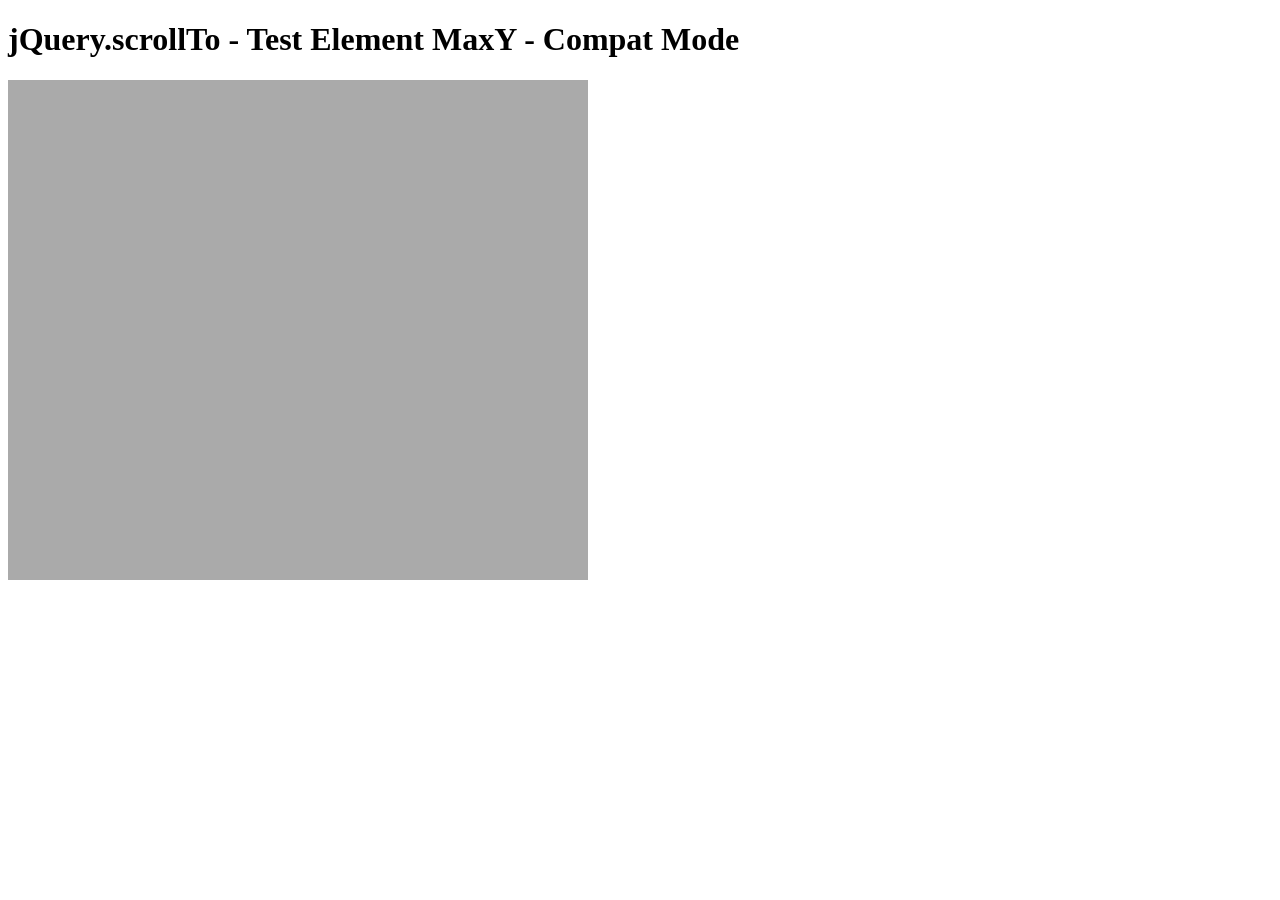
<file: js/jquery.scrollTo-2.1.0/tests/ElemMaxY-compat.html>
<!DOCTYPE html PUBLIC "-//W3C//DTD XHTML 1.0 Transitional//EN" "http://www.w3.org/TR/xhtml1/DTD/xhtml1-transitional.dtd">
<html xmlns="http://www.w3.org/1999/xhtml">
<head>
	<meta http-equiv="Content-Type" content="text/html; charset=iso-8859-1" />
	<title>jQuery.scrollTo - Test Element MaxY - Compat Mode</title>
	<script type="text/javascript" src="https://code.jquery.com/jquery-1.11.0.js"></script>
	<script type="text/javascript" src="../jquery.scrollTo.js"></script>
	<script type="text/javascript" src="test.js"></script>
</head>
<body>
	<h1>jQuery.scrollTo - Test Element MaxY - Compat Mode</h1>
	
	<div id="viewport" style="width:600px;height:500px;overflow: auto">
		<div id="ua" style="height:1500px; width:500px; padding:0 40px; background-color:#AAA">
			&nbsp;
		</div>
	</div>
	<script type="text/javascript">
		$('#viewport').test();
	</script>
</html>
</file>
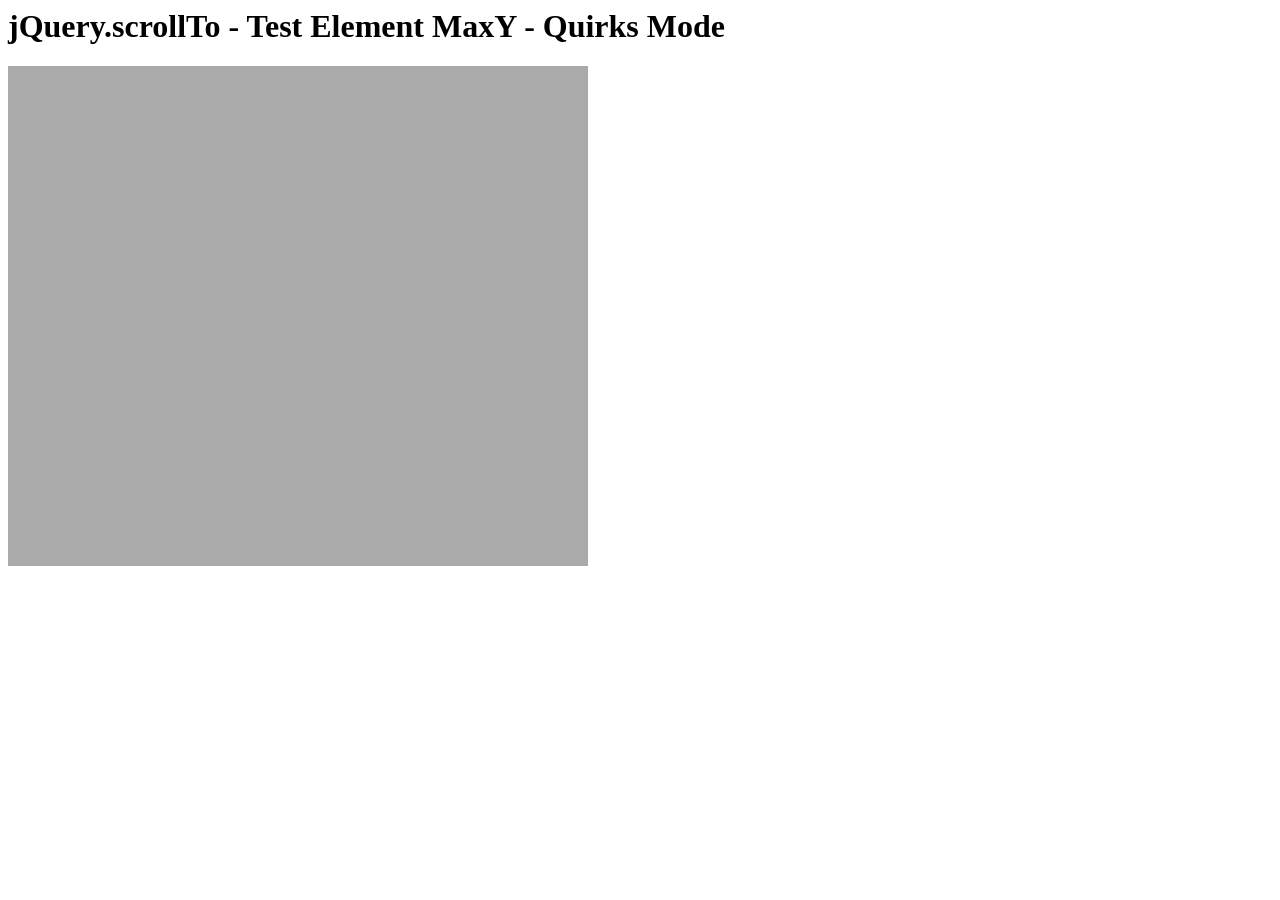
<file: js/jquery.scrollTo-2.1.0/tests/ElemMaxY-quirks.html>
<html>
<head>
	<meta http-equiv="Content-Type" content="text/html; charset=iso-8859-1" />
	<title>jQuery.scrollTo - Test Element MaxY - Quirks Mode</title>
	<script type="text/javascript" src="https://code.jquery.com/jquery-1.11.0.js"></script>
	<script type="text/javascript" src="../jquery.scrollTo.js"></script>
	<script type="text/javascript" src="test.js"></script>
</head>
<body>
	<h1>jQuery.scrollTo - Test Element MaxY - Quirks Mode</h1>
	
	<div id="viewport" style="width:600px;height:500px;overflow: auto">
		<div id="ua" style="height:1500px; width:500px; padding:0 40px; background-color:#AAA">
			&nbsp;
		</div>
	</div>
	<script type="text/javascript">
		$('#viewport').test();
	</script>
</html>
</file>
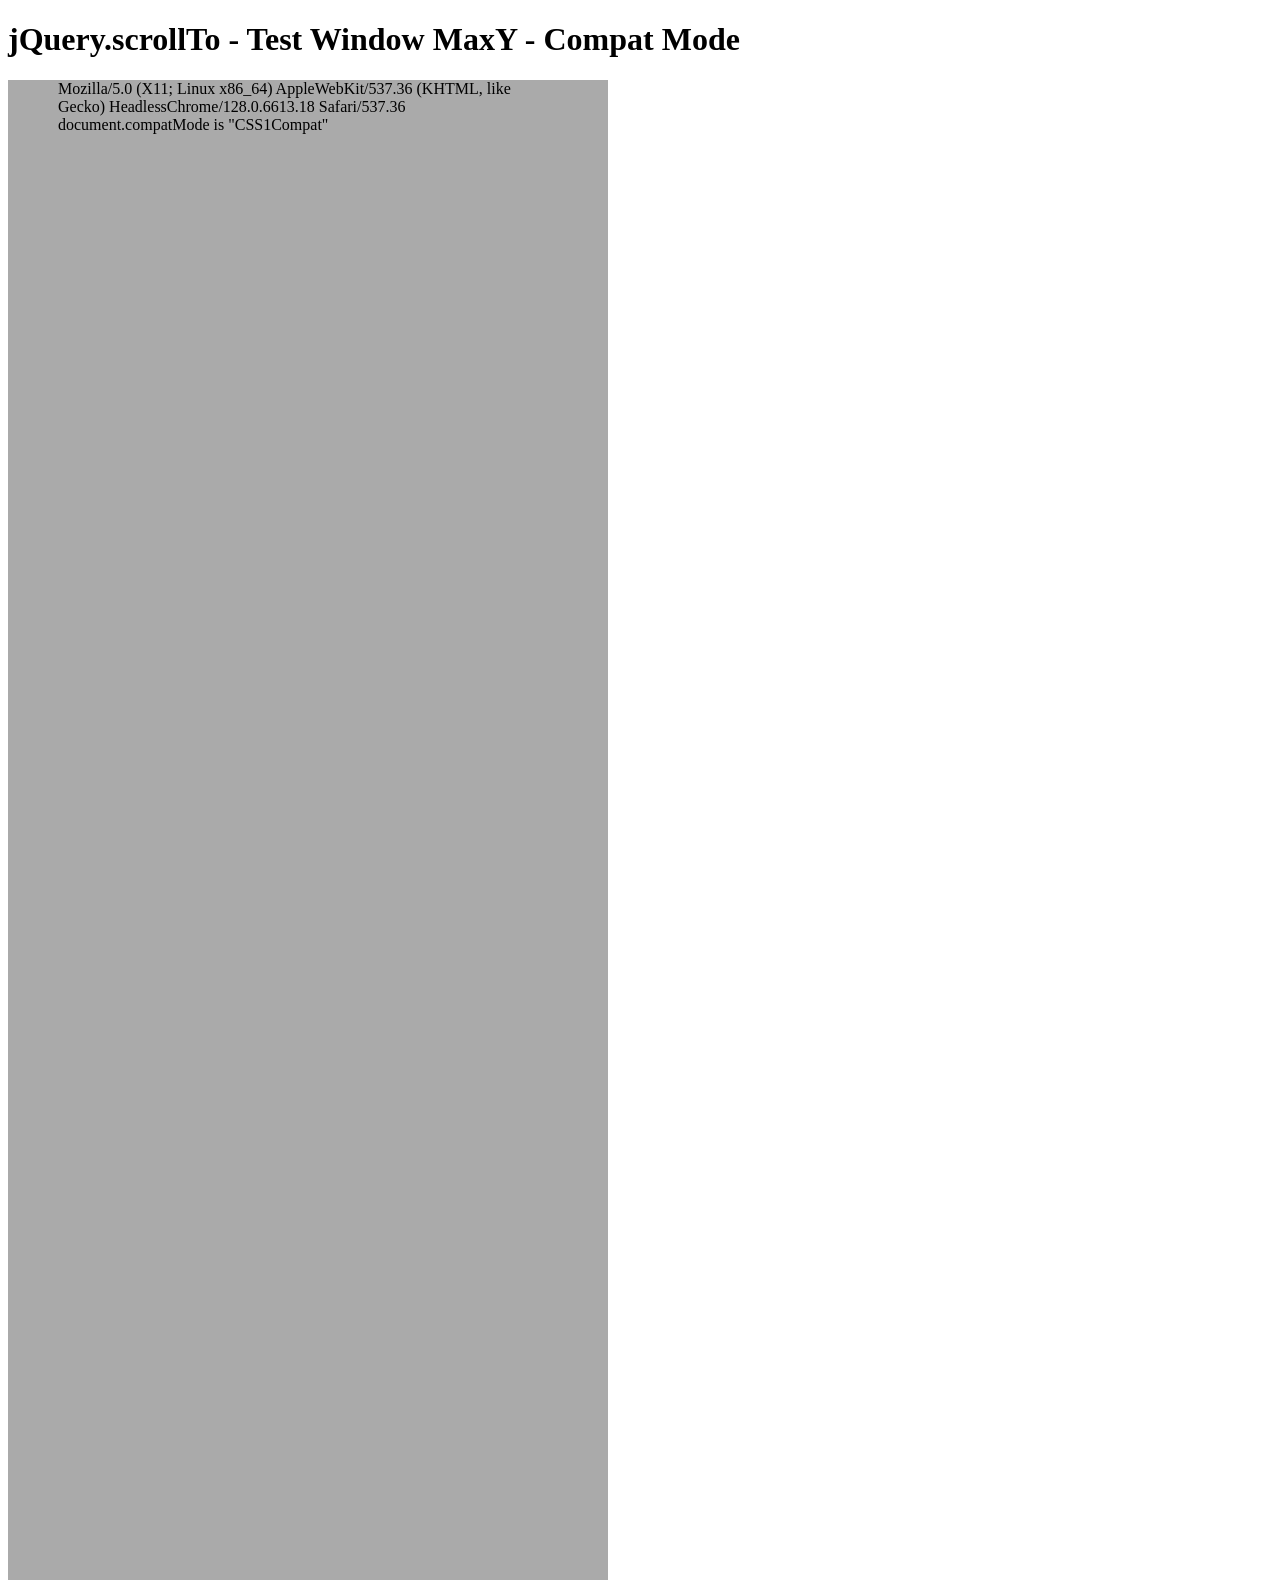
<file: js/jquery.scrollTo-2.1.0/tests/WinMaxY-compat.html>
<!DOCTYPE html PUBLIC "-//W3C//DTD XHTML 1.0 Transitional//EN" "http://www.w3.org/TR/xhtml1/DTD/xhtml1-transitional.dtd">
<html xmlns="http://www.w3.org/1999/xhtml">
<head>
	<meta http-equiv="Content-Type" content="text/html; charset=iso-8859-1" />
	<title>jQuery.scrollTo - Test Window MaxY - Compat Mode</title>
	<script type="text/javascript" src="https://code.jquery.com/jquery-1.11.0.js"></script>
	<script type="text/javascript" src="../jquery.scrollTo.js"></script>
	<script type="text/javascript" src="test.js"></script>
</head>
<body>
	<h1>jQuery.scrollTo - Test Window MaxY - Compat Mode</h1>
	
	<div id="ua" style="height:1500px; width:500px; padding:0 50px; background-color:#AAA">
		&nbsp;
	</div>
	<script type="text/javascript">
		$(window).test();
	</script>
</html>
</file>
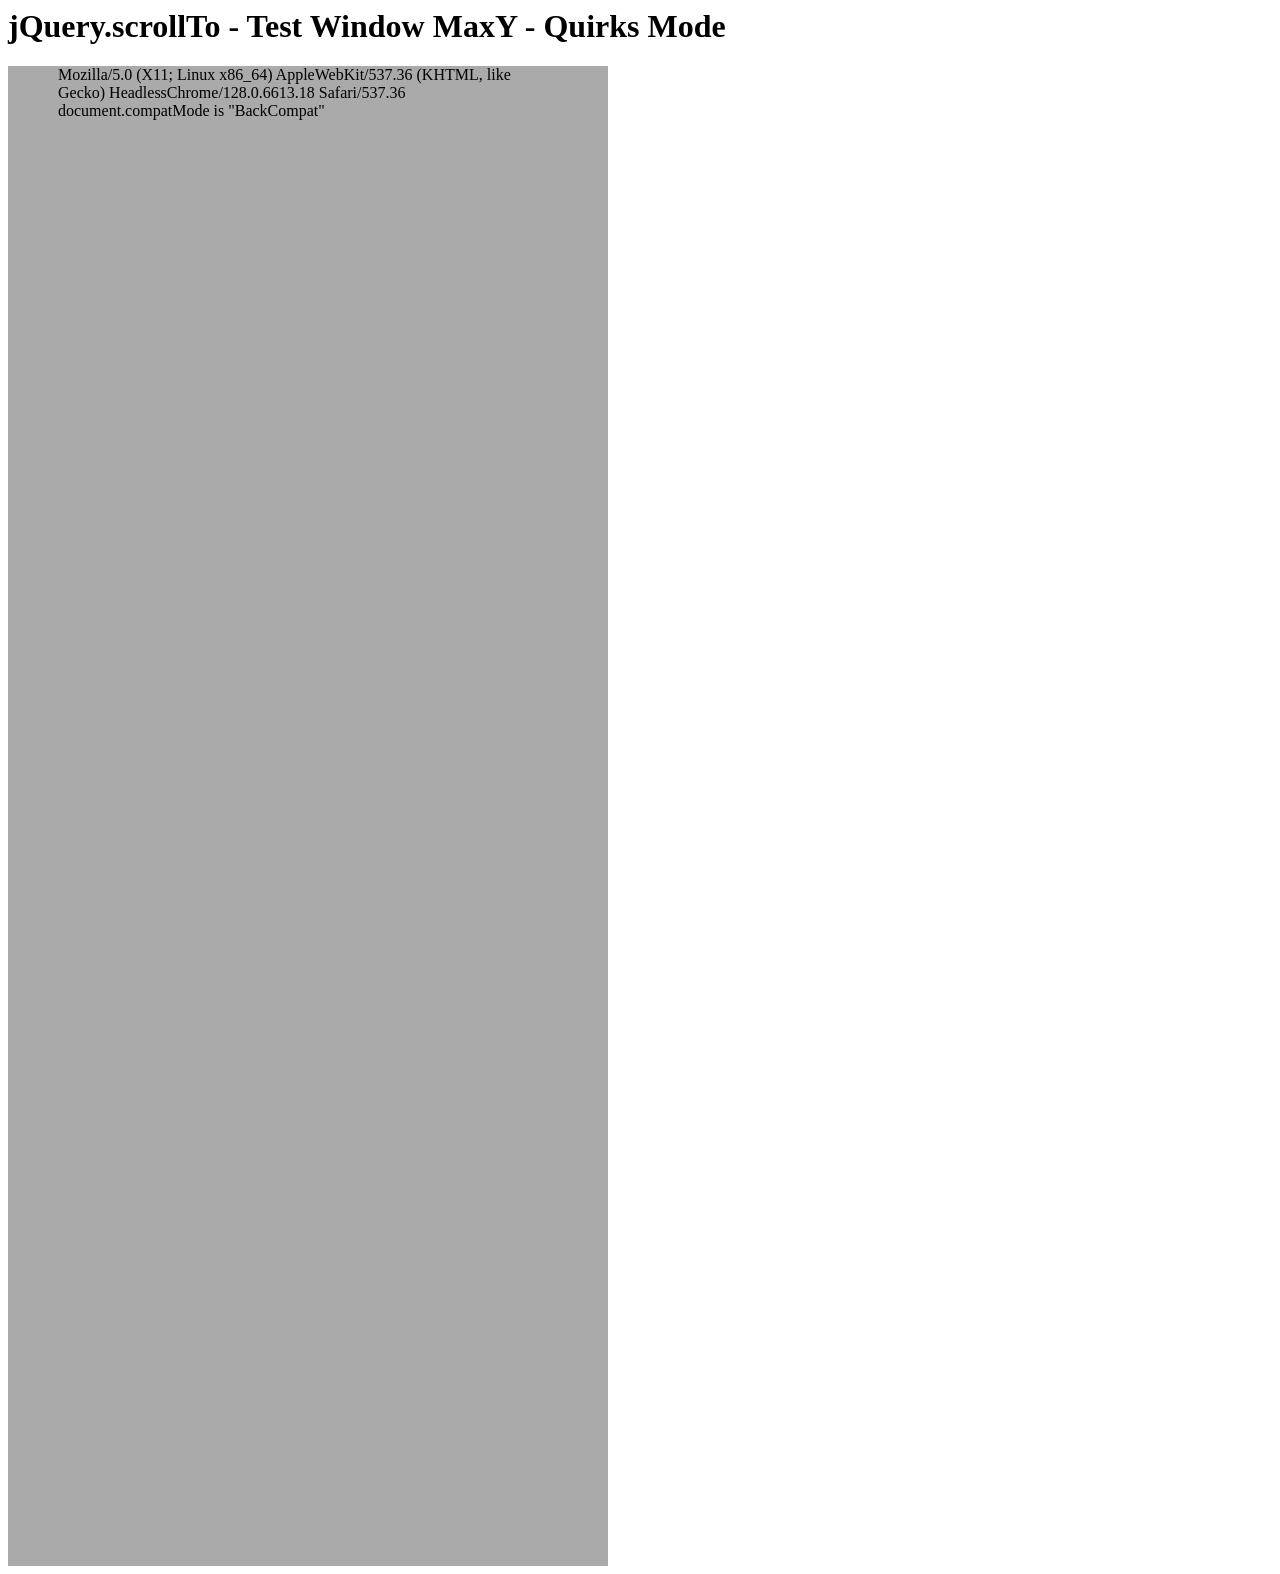
<file: js/jquery.scrollTo-2.1.0/tests/WinMaxY-quirks.html>
<html>
<head>
	<meta http-equiv="Content-Type" content="text/html; charset=iso-8859-1" />
	<title>jQuery.scrollTo - Test Window MaxY - Quirks Mode</title>
	<script type="text/javascript" src="https://code.jquery.com/jquery-1.11.0.js"></script>
	<script type="text/javascript" src="../jquery.scrollTo.js"></script>
	<script type="text/javascript" src="test.js"></script>
</head>
<body>
	<h1>jQuery.scrollTo - Test Window MaxY - Quirks Mode</h1>

	<div id="ua" style="height:1500px; width:500px; padding:0 50px; background-color:#AAA">
		&nbsp;
	</div>
	<script type="text/javascript">
		$(window).test();
	</script>
</html>
</file>
<file: css/styles.css>
@font-face {
  font-family: 'Inter';
  font-style:  normal;
  font-weight: 400;
  font-display: swap;
  src: url("../fonts/inter/Inter-Regular.woff2?v=3.12") format("woff2"),
       url("../fonts/inter/Inter-Regular.woff?v=3.12") format("woff");
}

@font-face {
  font-family: 'Inter';
  font-style:  normal;
  font-weight: 800;
  font-display: swap;
  src: url("../fonts/inter/Inter-ExtraBold.woff2?v=3.12") format("woff2"),
       url("../fonts/inter/Inter-ExtraBold.woff?v=3.12") format("woff");
}

@font-face {
  font-family: 'Inter';
  font-style:  normal;
  font-weight: 900;
  font-display: swap;
  src: url("../fonts/inter/Inter-Black.woff2?v=3.12") format("woff2"),
       url("../fonts/inter/Inter-Black.woff?v=3.12") format("woff");
}


/* -------------------------------------------------------
Variable font.
Usage:

  html { font-family: 'Inter', sans-serif; }
  @supports (font-variation-settings: normal) {
    html { font-family: 'Inter var', sans-serif; }
  }
*/
@font-face {
  font-family: 'Inter var';
  font-weight: 100 900;
  font-display: swap;
  font-style: normal;
  font-named-instance: 'Regular';
  src: url("../fonts/inter/Inter-roman.var.woff2?v=3.12") format("woff2");
}
@font-face {
  font-family: 'Inter var';
  font-weight: 100 900;
  font-display: swap;
  font-style: italic;
  font-named-instance: 'Italic';
  src: url("../fonts/inter/Inter-italic.var.woff2?v=3.12") format("woff2");
}


/* --------------------------------------------------------------------------
[EXPERIMENTAL] Multi-axis, single variable font.

Slant axis is not yet widely supported (as of February 2019) and thus this
multi-axis single variable font is opt-in rather than the default.

When using this, you will probably need to set font-variation-settings
explicitly, e.g.

  * { font-variation-settings: "slnt" 0deg }
  .italic { font-variation-settings: "slnt" 10deg }

*/
@font-face {
  font-family: 'Inter var experimental';
  font-weight: 100 900;
  font-display: swap;
  font-style: oblique 0deg 10deg;
  src: url("../fonts/inter/Inter.var.woff2?v=3.12") format("woff2");
}

/*
*
*
*
*
* start variables
*
*
*
*
*
*/
html,
body {
  font-family: 'Inter', -apple-system, BlinkMacSystemFont, "Segoe UI", Roboto, "Helvetica Neue", Arial, sans-serif;
}
@supports (font-variation-settings: normal) {
  html,
  body {
    font-family: 'Inter var experimental', -apple-system, BlinkMacSystemFont, "Segoe UI", Roboto, "Helvetica Neue", Arial, sans-serif;
  }
  p {
    line-height: 0.1 !important;
    font-variation-settings: 'wght' 300, 'slnt' -12;
  }
}
body {
  background-color: rgba(0,0,0,0.85);
  color: #0a0a0a;
}
hr {
  border: none;
  border-bottom: 1px solid #dedede;
}
/* 
* forms 
*/
input {
  border-radius: 5px;
  border-color: #0a0a0a;
}
main {
  padding: 5vw;
}
main#holding {
  padding: 5vw;
  height: calc(100vh - 5vw * 2);
}
main#holding > div {
  width: 100%;
  height: 100%;
  display: -webkit-box;
  display: -ms-flexbox;
  display: box;
  display: flex;
  -webkit-box-orient: vertical;
  -o-box-orient: vertical;
  -ms-flex-direction: column;
  flex-direction: column;
  -webkit-box-align: center;
  -o-box-align: center;
  -ms-flex-align: center;
  align-items: center;
  -webkit-box-pack: start;
  -o-box-pack: start;
  -ms-flex-pack: start;
  justify-content: flex-start;
  background-image: url("/images/v-mark.svg");
  background-repeat: no-repeat;
  background-position: center;
  background-size: auto 90%;
}
@media screen and (max-width: 1100px) {
  main#holding > div {
    -webkit-box-pack: center;
    -o-box-pack: center;
    -ms-flex-pack: center;
    justify-content: center;
    background-size: auto 40%;
    background-position: center;
  }
}
main#holding > div > div {
  -webkit-box-flex: 1;
  -o-box-flex: 1;
  box-flex: 1;
  -ms-flex: 1 1 auto;
  flex: 1 1 auto;
  display: -webkit-box;
  display: -ms-flexbox;
  display: box;
  display: flex;
  -webkit-box-orient: vertical;
  -o-box-orient: vertical;
  -ms-flex-direction: column;
  flex-direction: column;
  -webkit-box-pack: center;
  -o-box-pack: center;
  -ms-flex-pack: center;
  justify-content: center;
  -webkit-box-align: center;
  -o-box-align: center;
  -ms-flex-align: center;
  align-items: center;
  margin: 2vh auto 3vh auto;
}
@media screen and (max-width: 1100px) {
  main#holding > div > div {
    -webkit-box-flex: 1;
    -o-box-flex: 1;
    box-flex: 1;
    -ms-flex: 0 1 auto;
    flex: 0 1 auto;
    min-height: 45vh;
  }
}
main#holding > div div#countup1 {
  -webkit-align-self: center;
  -ms-grid-row-align: center;
      align-self: center;
  -ms-flex-item-align: center;
  margin-top: 2vh;
  margin-bottom: 2.25vh;
  background-color: rgba(255,255,255,0.1);
}
@media screen and (max-width: 1100px) {
  main#holding > div div#countup1 {
    text-align: center;
  }
}
div#countup1 span.seconds {
  min-width: 160px;
  text-align: left;
  display: inline-block;
}
/* 
* typography 
*/
html,
body {
  font-weight: 300;
  font-size: 16px;
}
a:link,
a:visited {
  text-decoration: underline;
  font-weight: 500;
}
a:link {
  color: #e60a0a;
}
a:visited {
  color: #0a0a0a;
}
a:hover,
a:active {
  text-decoration: none;
}
p,
li,
a,
td {
  color: #0a0a0a;
  line-height: 140%;
  letter-spacing: -0.03rem;
}
h1,
h2,
h3,
h4,
h5,
h6,
.h1,
.h2,
.h3,
.h4,
.h5,
.h6 {
  color: #0a0a0a;
  margin: 0;
  margin-bottom: 0.1rem;
}
h1,
.h1,
h2,
.h2 {
  letter-spacing: -0.1rem;
  line-height: 110%;
}
h3,
.h3,
h4,
.h4 {
  letter-spacing: -0.06rem;
  line-height: 130%;
}
h5,
.h5,
h6,
.h6 {
  letter-spacing: -0.04rem;
  line-height: 130%;
}
h1,
.h1,
h2,
.h2,
h3,
.h3,
h5,
.h5 {
  font-weight: 900;
}
h4,
.h4,
h6,
.h6 {
  font-weight: 600;
}
main#holding h1 {
  font-size: 1.5em;
}
main#holding h2 {
  font-size: 1.1em;
  font-weight: 400;
  text-transform: uppercase;
  color: rgba(255,255,255,0.75);
  letter-spacing: 0;
}
main#holding h3 {
  font-size: 0.8em;
  font-weight: 200;
  text-transform: uppercase;
  color: rgba(255,255,255,0.75);
  letter-spacing: 0;
}
span.timeel {
  color: rgba(255,255,255,0.2);
  font-weight: 900;
  font-size: 7em;
  line-height: 100%;
}
/* 
* elements 
*/
body {
  background-color: rgba(0,0,0,0.97);
  -webkit-animation: color-animation 30s infinite linear alternate;
  animation: color-animation 30s infinite linear alternate;
}
div.logo {
  display: -webkit-box;
  display: -ms-flexbox;
  display: box;
  display: flex;
  -webkit-box-pack: center;
  -o-box-pack: center;
  -ms-flex-pack: center;
  justify-content: center;
  -webkit-box-align: center;
  -o-box-align: center;
  -ms-flex-align: center;
  align-items: center;
  overflow: hidden;
  width: 40vw;
}
@media screen and (min-width: 750px) and (max-width: 1100px) {
  div.logo {
    width: 30vw;
  }
}
@media screen and (min-width: 1100px) and (max-width: 1500px) {
  div.logo {
    width: 16vw;
  }
}
@media screen and (min-width: 1500px) {
  div.logo {
    width: 14vw;
  }
}
div.logo svg {
  display: block;
  width: 100%;
  height: auto;
}
div.logo.long svg {
  width: 100%;
}
div.logo.square svg {
  width: 30%;
}
div.logo.stacked svg {
  width: 25%;
}
.cta {
  border: 1px solid #0a0a0a;
  display: inline-block;
  padding: 0.55em 1em 0.5em 1em;
}
a.cta:link,
a.cta:visited {
  text-decoration: none;
}
a.cta:hover,
a.cta:active {
  color: #e60a0a;
  border-color: #e60a0a;
}
.pbVideo {
  position: relative;
  padding-bottom: 56.25%;
  padding-top: 0;
  height: 0;
}
.pbVideo iframe {
  position: absolute;
  top: 0;
  left: 0;
  width: 100%;
  height: 100%;
}
.hidden-xs {
  display: none;
}
div#vidHolder {
  position: absolute;
  top: 0;
  left: 0px;
  z-index: 1;
  width: 100vw;
  height: 100%;
  overflow: hidden;
}
video.hidden-xs {
  width: 100vw;
  height: 100%;
  -o-object-fit: cover;
     object-fit: cover;
}
@media screen and (max-width: 1100px) {
  video.hidden-xs {
    width: 100%;
    height: 100%;
  }
}
@media overTablet {
  .hidden-xs {
    display: block;
  }
}
article.video div.imgTeaser > div.scontain {
  z-index: 2000;
}
div.vidCover {
  z-index: 1000;
  position: absolute;
  width: 100%;
  height: 100%;
}
div.vidCover2 {
  z-index: 1001;
  position: absolute;
  width: 100%;
  height: 100%;
  background-color: rgba(0,0,0,0.55);
}
div.vidCover.dark {
  background-color: rgba(0,0,0,0.5);
}
div.vidCover.light {
  background-color: rgba(255,255,255,0.5);
}
div.vidCover.gradient {
  background: -webkit-gradient(linear, right top, left top, from(rgba(43,193,246,0.7)), color-stop(rgba(43,193,226,0.4)), color-stop(rgba(250,0,205,0.5)), to(rgba(255,0,205,0.8)));
  background: linear-gradient(to left, rgba(43,193,246,0.7), rgba(43,193,226,0.4), rgba(250,0,205,0.5), rgba(255,0,205,0.8));
}
ul,
ol {
  border-top: 1px solid #dedede;
  border-bottom: 2px solid #dedede;
  padding: 0.3em 0.5em 0.5em 0em;
  margin-bottom: 4vh;
}
li {
  list-style-type: none;
  padding: 0.7em 3em 0.7em 0.5em;
  border-bottom: 1px solid #dedede;
}
li:last-child {
  border-bottom: none;
}
nav ul {
  border: none;
  padding: 0;
}
footer nav li {
  padding: 1em 0;
}
@-webkit-keyframes color-animation {
  0% {
    background-color: rgba(0,0,0,0.97);
  }
  50% {
    background-color: rgba(0,0,0,0.8);
  }
  100% {
    background-color: rgba(0,0,0,0.97);
  }
}
@keyframes color-animation {
  0% {
    background-color: rgba(0,0,0,0.97);
  }
  50% {
    background-color: rgba(0,0,0,0.8);
  }
  100% {
    background-color: rgba(0,0,0,0.97);
  }
}
.content hr {
  border-bottom: 2px solid #0a0a0a;
}
/* effects */
.multiply {
  background-blend-mode: multiply;
}
.multiply1 {
  background-color: #333;
}
.multiply2 {
  background-color: #951616;
}
.multiply3 {
  background-color: #959016;
}
.multiply4 {
  background-color: #169523;
}
.multiply5 {
  background-color: rgba(0,0,0,0.4);
}
.lighten1 {
  background-color: rgba(255,255,255,0.8);
  background-blend-mode: overlay;
  -webkit-filter: grayscale(80%);
          filter: grayscale(80%);
}
.lighten2 {
  background-color: rgba(255,255,255,0.85);
  background-blend-mode: overlay;
  -webkit-filter: grayscale(80%);
          filter: grayscale(80%);
}
.gradient > div.scontain {
  background: -webkit-gradient(linear, right top, left top, from(rgba(43,193,246,0.3)), color-stop(rgba(43,193,226,0.1)), color-stop(rgba(250,0,205,0.2)), to(rgba(255,0,205,0.4)));
  background: linear-gradient(to left, rgba(43,193,246,0.3), rgba(43,193,226,0.1), rgba(250,0,205,0.2), rgba(255,0,205,0.4));
  background-blend-mode: multiply;
}
.multiply1 > div.scontain,
.multiply2 > div.scontain,
.multiply3 > div.scontain,
.multiply4 > div.scontain,
.multiply5 > div.scontain {
  background-color: rgba(10,10,10,0) !important;
}
/* cancel all effects */
.nofx div.scontain {
  background: none;
}
@media screen and (min-width: 750px) {
  .m {
    display: none !important;
  }
}
@media screen and (max-width: 750px) {
  .d {
    display: none !important;
  }
}
</file>
<file: js/jquery.localScroll-1.4.0/demo/css/style.css>
body{ 
			padding: 0 5px;
			font-family: Verdana, sans-serif;
			background-color: #DDD;
		}
		ul, li, h3, h2, h1, p, #navigation, #content,.section{
			padding:0;
			margin:0;
			list-style:none;
		}
		#content{
			overflow:hidden;
			width:630px;
			background-color:white;
			position:relative;
			height:400px;
			float:left;
		}
			#content h2{
				color:#993333;
				margin:20px 0pt;
			}
			#content a{
				color:#777;
				font-weight:bolder;
				text-decoration:none;
			}
		#navigation{
			float:left;
			width:110px;
			height:400px;
			background-color:#5B739C;
		}
			#navigation .sup{
				margin:26px 10px;
				font-size:14px;
			}
				#navigation ul{
					margin:5px 0;
					list-style:circle;
					padding-left:15px;						
				}
				#navigation a{
					color:white;
					font-weight:bolder;
					text-decoration:none;
				}				
				#navigation .sup li{
					margin: 3px 0 !important;
					margin:-4px 0;
					font-size:10px;
				}
				#navigation a.scrolling{
					color:#933;
				}
		.section{
			width:1900px;
			position:relative;
		}
		
			.section .sub{
				position:relative;
				float:left;
				padding:9px 21px 42px 45px;
				width:567px;
				height:352px;
			}
				.section .sub p{
					width:550px;
					margin:16px 0;
					font-size:85%;
					line-height:1.4em;
				}
				.section .next, .section .prev{
					font-size:18px;
					position:absolute;
					bottom:15px;
					letter-spacing:-2px;
				}
				.section .next{
					right:30px;
				}
				.section .prev{
					left:30px;
				}
		
		#links, h2.title{
			position:absolute;
			right:5px;
		}
		
		#links{
			border:1px solid #777;
			width:210px;
			top:78px;
			padding:10px;
		}
			#links h3{
				color:#777;
			}
			#links ul{
				padding: 8px 0 3px 20px;
			}
			#links li{
				list-style-type:circle;
			}
			#links a{
				color:#69C;
			}
		
		.message{
			background:#EEE;
			border:1px solid #999;
			color:#333;
			font-size:12px;
			padding:1px;
			position:absolute;
			left:11px;
		}
		#first{
			top:484px !important;
			top:498px;			
		}
		#second{
			top:503px !important;
			top:517px;			
		}
		
		h1{
			margin:20px 0;
			color:#5B739C;
		}
			h1 strong{
				font-size:13px;
				color:#777;
			}
		h2.title{
			top:28px;
			color:#933;
		}
</file>
<file: js/jquery.scrollTo-2.1.0/demo/css/style.css>
body{
	padding:5px;
	height:1600px;
	font-family: Verdana, sans-serif;
	background-color: #DDD;
}
ul,li,h1,h2,h3,h4,p{
	list-style:none;
	padding:0;
	margin:0;
}
.part{
	border:1px solid black;
	background-color:white;
}
	.part h3,
	.part h4,
	.part h4 a {
		color:#933;
	}
#toc{
	display:block;
	padding:10px;
	position:relative;
	margin:15px 0;
	float:left;
	width:305px;
}
	#toc h3{
		padding-bottom:10px;
	}
	#toc h3 strong{
		font-size:13px;
		color:black;
	}
#links{
	border:1px solid black;
	width:210px;
	padding:10px;
	float:right;
	margin-top:-30px;
}
	#links h3{
		color:#933;
	}
	#links ul{
		padding: 8px 0 3px 20px;
	}
	#links li{
		list-style-type:circle;
	}
	#links a{
		color:#69C;
	}
	
	#toc li, #links li{
		list-style-type:circle;
		padding-left:5px;
		margin-left:15px;
	}
		#toc a{
			color:#69C;
		}
.section{
	border:1px black solid;
	width:950px;
	padding:10px;
	margin: 5px 0;
	position:relative;
	clear:both;
}
	.section h3{
		margin-bottom:10px;
		margin-left: 8px;
	}
	.section h4{
		margin:10px 0 10px 8px;
	}
	.section li{
		float:left;
	}
	.pane{
		overflow:auto;
		clear:left;
		margin: 10px 0 0 10px;
		position:relative;
		width:826px;
		height:322px;
	}
ul.elements{
	background-color:#5B739C;
}
	ul.elements li{
		width:200px;
		height:100px;
		font-weight:bolder;
		border:1px black solid;
		text-align:center;
		padding:50px;
		position:relative;
		background-color:#DDD;
	}
		ul.elements li a{
			bottom:20px;
			color:#933;
			font-size:12px;
			left:125px;
			position:absolute;
		}
		ul.elements li p{
			color:#666;
		}
	#pane-settings ul.elements li{
		margin:5px;
	}
	#pane-settings{
		margin-bottom:10px;
	}
ul.links{
	height:20px;
	overflow:hidden;
	padding-left: 5px;
}
	ul.links a{
		color:#69C;
		margin:0 0 0 5px;
	}
.clear{
	clear:left;
}
h3 span{
	position:absolute;			
}
.message{
	background:#EEE;
	border:1px solid #999;
	color:#333;
	font-size:12px;
	font-weight:normal;
	padding:1px;
	margin-top:2px;
}

h1{
	color:#5B739C;
}
h1 strong{
	font-size:13px;
	color:#777;
}
</file>
<file: js/jquery.localScroll-1.4.0/demo/css/ajax-style.css>
body{
			padding: 0 5px;
			font-family: Verdana, sans-serif;
			background-color: #DDD;
		}
		ul, li, h3, h2, h1, p, #navigation, #content, .section{
			padding:0;
			margin:0;
			list-style:none;
		}
		#content{
			overflow:hidden;
			width:630px;
			background-color:white;
			position:relative;
			float:left;
			height:400px;
		}
			#content h2{
				color:#993333;
				margin:20px 0pt;
			}
			#content img{
				left:191px;
				position:absolute;
				top:101px;
				z-index:5;
			}
			
			#content .loading{
				font-size:1.2em;
				margin:190px 0pt 0pt 265px;
				color:#933;
			}
		#navigation{
			border-right:0px !important;
			border-right:1px;
			float:left;
			width:110px;
			background-color:#5B739C;
			height:400px;
		}
			#navigation li{
				margin:48px 0pt 48px 20px;
			}
				#navigation a{
					color:white;
					font-weight:bolder;
					text-decoration:none;
					font-size: 85%;
				}
				#content a{
					color:#777;
					font-weight:bolder;
					text-decoration:none;
				}
				#navigation a.scrolling{
					color:#FF0000;
				}
		.section{
			margin:-1px 0 0 -1px;
			width:1900px;
			border-bottom:1px solid black;
			position:relative;
			z-index:1;
		}
		
			.section .sub{
				position:relative;
				float:left;
				padding:9px 21px 42px 45px;
				width:567px;
				height:352px;
			}
				.section .sub p{
					width:550px;
					margin:16px 0;
					font-size:85%;
					line-height:1.4em;
				}
				.section .next, .section .prev{
					font-size:18px;
					position:absolute;
					bottom:15px;
					letter-spacing:-2px;
				}
				.section .next{
					right:30px;
				}
				.section .prev{
					left:30px;
				}
		
		.sub-sections{
			position:absolute;
			right:20px;
			top:5px;	
			z-index:2;
		}
			.sub-sections li{
				margin:0 10px;
				padding:0;
				float:left;
			}
			.sub-sections a{
				font-size:85%;
			}
		
		#links, h2.title{
			position:absolute;
			right:5px;
		}
		
		#links{
			border:1px solid #777;
			width:210px;
			top:78px;
			padding:10px;
		}
			#links h3{
				color:#777;
			}
			#links ul{
				padding: 8px 0 3px 20px;
			}
			#links li{
				list-style-type:circle;
			}
			#links a{
				color:#69C;
			}
		h1{
			margin:20px 0;
			color:#5B739C;
		}
			h1 strong{
				font-size:13px;
				color:#777;
			}
		h2.title{
			top:28px;
			color:#933;
		}
</file>
<file: js/jquery.scrollTo-2.1.0/demo/css/style.old.css>
body{
	background-color: #DDD;
}
.container li,div.pane{
	height:200px;
	font-weight:bolder;
	position:relative;
}
ul{
	list-style:none;
	padding:0;
	margin:0;
}
.container a{
	color:black;
	position:absolute;
	bottom:10px;
}
p{
	margin:0;
}
.container{
	border:1px black solid;
	margin:30px;
	overflow:auto;
	position:relative;
	width:80%;
	height:300px;
}
	.container ul{
		padding:0;
	}
#x{
	height:217px;
}
	#x li,#xy li{
		width:300px;
		float:left;
	}

h1{
	color:#5B739C;
}
h1 strong{
	font-size:13px;
	color:#777;
}

#links{
	border:1px solid black;
	width:210px;
	padding:10px;
	float:right;
	margin-top:-55px;
	background-color:white;
}
	#links h3{
		color:#933;
		margin:5px;
	}
	#links ul{
		padding: 8px 0 3px 20px;
	}
	#links li{
		list-style-type:circle;
	}
	#links a{
		color:#69C;
	}
</file>
